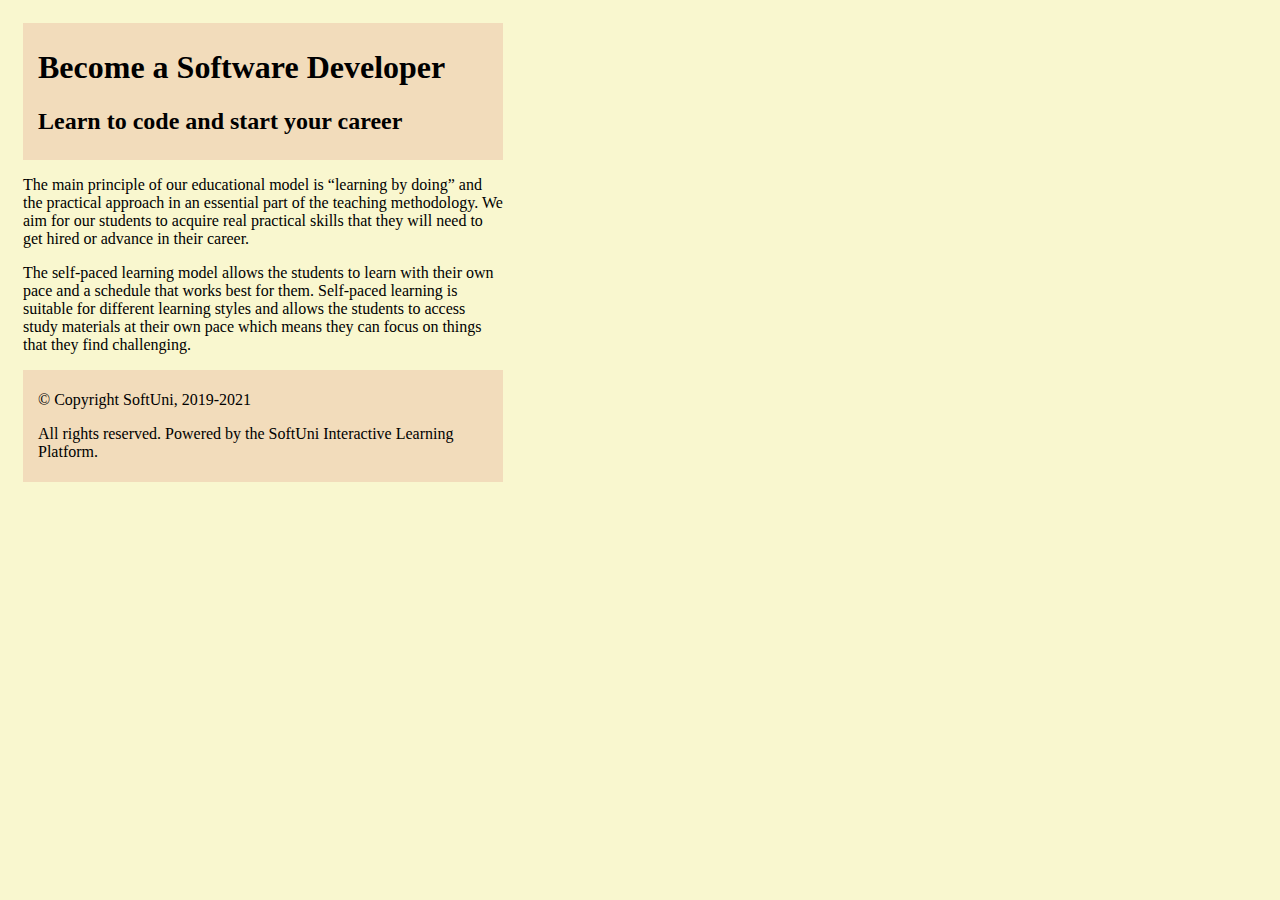
<file: CSS&HTML/02_HMTL Structure/03_Semantic-Tags/index.html>
<!DOCTYPE html>
<html lang="en">
<head>
    <meta charset="UTF-8">
    <meta http-equiv="X-UA-Compatible" content="IE=edge">
    <meta name="viewport" content="width=device-width, initial-scale=1.0">
    <title>Semantic Tags</title>
    <link rel="stylesheet" href="styles.css">
</head>
<body>
    <header>
    <h1>Become a Software Developer</h1>
    <h2>Learn to code and start your career</h2>
</header>
<main>
    <p>The main principle of our educational model is “learning by doing” and the practical approach in an essential part of the teaching methodology. We aim for our students to acquire real practical skills that they will need to get hired or advance in their career.
    </p>
    <p>The self-paced learning model allows the students to learn with their own pace and a schedule that works best for them. Self-paced learning is suitable for different learning styles and allows the students to access study materials at their own pace which means they can focus on things that they find challenging.
    </p>
</main>
    <footer>
        <p>&copy; Copyright SoftUni, 2019-2021
        </p>
        <p>All rights reserved. Powered by the SoftUni Interactive Learning Platform.
        </p>
    </footer>

</body>
</html>
</file>
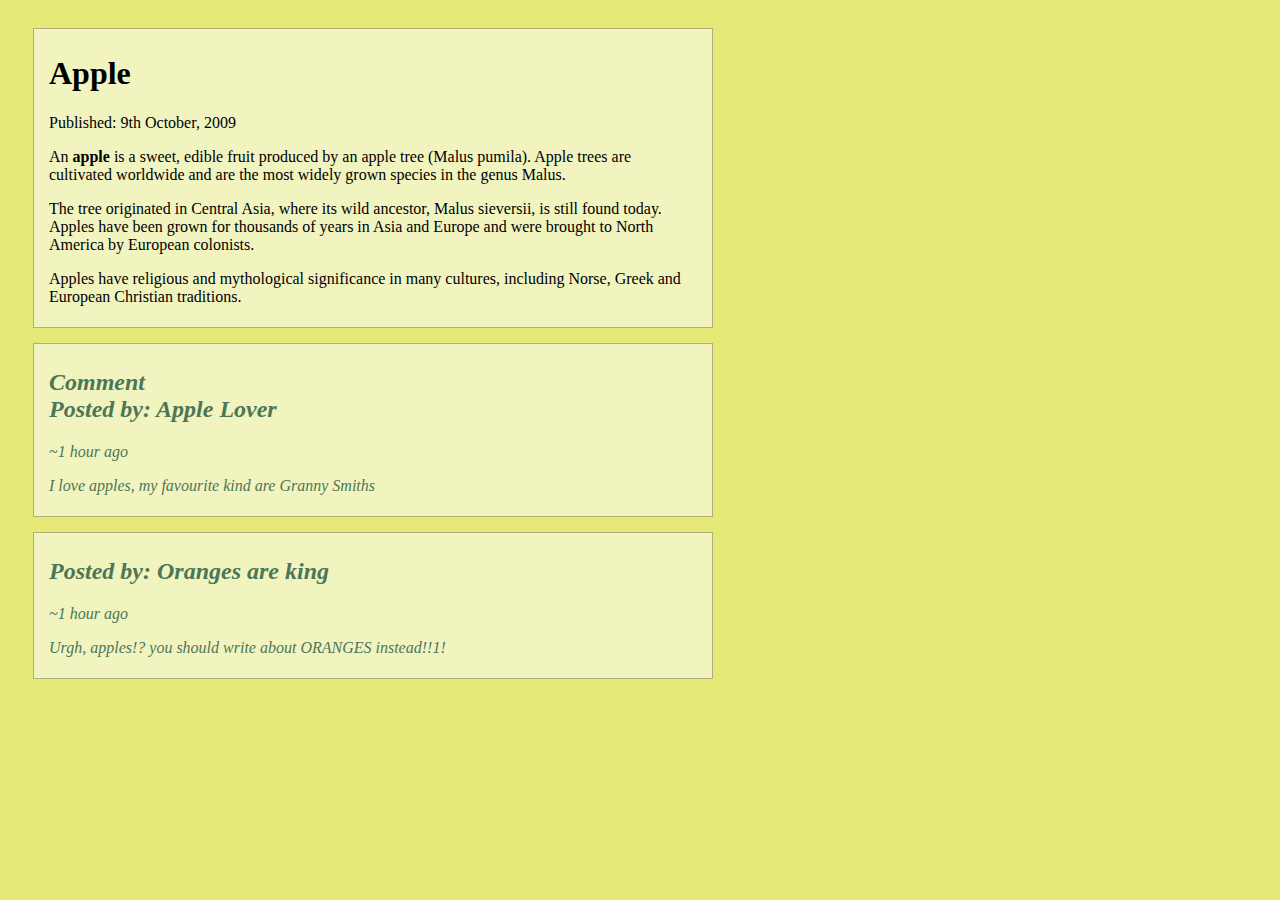
<file: CSS&HTML/02_HMTL Structure/04_Semantic-Article-Page/index.html>
<!DOCTYPE html>
<html lang="en">
  <head>
    <meta charset="UTF-8" />
    <meta http-equiv="X-UA-Compatible" content="IE=edge" />
    <meta name="viewport" content="width=device-width, initial-scale=1.0" />
    <title>Semantic Article Page</title>
    <link rel="stylesheet" href="styles.css" />
  </head>
  <body>
    <article id="apple">
      <header>
        <h1>Apple</h1>
        <p>Published: 9th October, 2009</p>
      </header>
      <p>
        An <b>apple</b> is a sweet, edible fruit produced by an apple tree
        (Malus pumila). Apple trees are cultivated worldwide and are the most
        widely grown species in the genus Malus.
      </p>
      <p>
        The tree originated in Central Asia, where its wild ancestor, Malus
        sieversii, is still found today. Apples have been grown for thousands of
        years in Asia and Europe and were brought to North America by European
        colonists.
      </p>
      <p>
        Apples have religious and mythological significance in many cultures,
        including Norse, Greek and European Christian traditions.
      </p>
    </article>

    <section>
      <article class="comment">
        <h2>
          Comment
          <br />
          Posted by: Apple Lover
        </h2>
        <p>~1 hour ago</p>
        <p>I love apples, my favourite kind are Granny Smiths</p>
      </article>
      <article class="comment">
        <h2>Posted by: Oranges are king</h2>
        <p>~1 hour ago</p>
        <p>Urgh, apples!? you should write about ORANGES instead!!1!</p>
      </article>
    </section>
  </body>
</html>
</file>
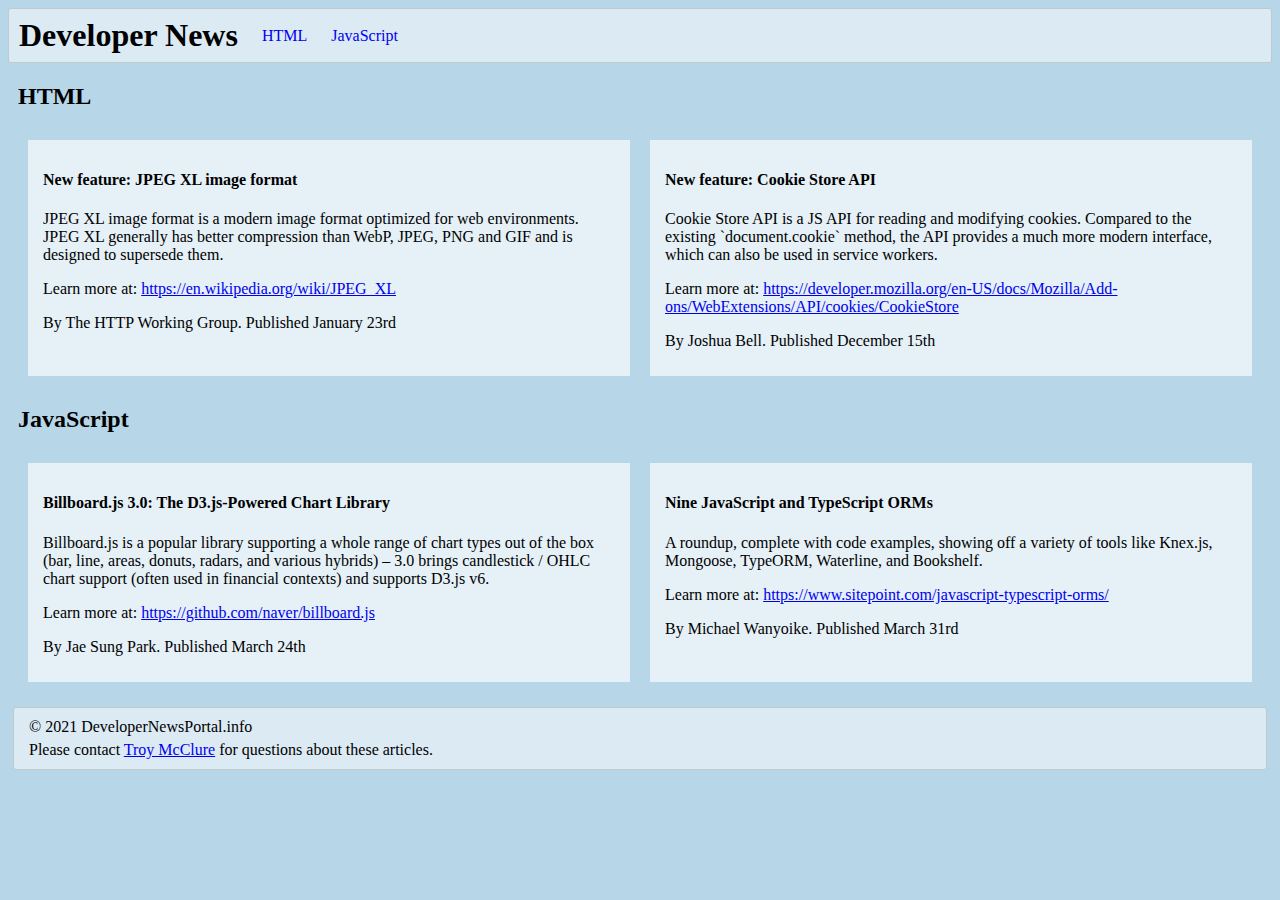
<file: CSS&HTML/02_HMTL Structure/06_Semantic-Blog-Layout/index.html>
<!DOCTYPE html>
<html lang="en">
  <head>
    <meta charset="UTF-8" />
    <meta http-equiv="X-UA-Compatible" content="IE=edge" />
    <meta name="viewport" content="width=device-width, initial-scale=1.0" />
    <title>Semantic Blog Layout</title>
    <link rel="stylesheet" href="styles.css" />
  </head>
  <body>
    <header>
      <h1>Developer News</h1>
      <nav>
        <ul>
            <li><a href="#">HTML</a></li>
            <li><a href="#">JavaScript</a></li>
        </ul>
      </nav>
    </header>
    <main>
      <section>
        <h2>HTML</h2>
        <article>
            <h4>New feature: JPEG XL image format</h4>
            <p>JPEG XL image format is a modern image format optimized for web environments. JPEG XL generally has better compression than WebP, JPEG, PNG and GIF and is designed to supersede them.
            </p>
            <p>Learn more at: <a href="https://en.wikipedia.org/wiki/JPEG_XL">https://en.wikipedia.org/wiki/JPEG_XL</a> </p>
            <p>By The HTTP Working Group. Published <time>January 23rd</time></p>
        </article>
        <article>
            <h4>New feature: Cookie Store API</h4>
            <p>Cookie Store API is a JS API for reading and modifying cookies. Compared to the existing `document.cookie` method, the API provides a much more modern interface, which can also be used in service workers.
            </p>
            <p>
                Learn more at: <a href="https://developer.mozilla.org/en-US/docs/Mozilla/Add-ons/WebExtensions/API/cookies/CookieStore">https://developer.mozilla.org/en-US/docs/Mozilla/Add-ons/WebExtensions/API/cookies/CookieStore</a>
            </p>
            <p>
                By Joshua Bell. Published <time>December 15th</time>
            </p>
        </article>
      </section>

      <section>
        <h2>JavaScript</h2>
        <article>
            <h4>Billboard.js 3.0: The D3.js-Powered Chart Library</h4>
            <p>Billboard.js is a popular library supporting a whole range of chart types out of the box (bar, line, areas, donuts, radars, and various hybrids) – 3.0 brings candlestick / OHLC chart support (often used in financial contexts) and supports D3.js v6.</p>
            <p>Learn more at: <a href="https://github.com/naver/billboard.js">https://github.com/naver/billboard.js</a></p>
            <p>By Jae Sung Park. Published <time>March 24th</time></p>
        </article>
        <article>
            <h4>Nine JavaScript and TypeScript ORMs
            </h4>
            <p>A roundup, complete with code examples, showing off a variety of tools like Knex.js, Mongoose, TypeORM, Waterline, and Bookshelf.</p>
            <p>Learn more at: <a href="https://www.sitepoint.com/javascript-typescript-orms/"> https://www.sitepoint.com/javascript-typescript-orms/</a></p>
            <p>By Michael Wanyoike. Published <time>March 31rd
            </time></p>
        </article>
      </section>
    </main>

    <footer>
        <p>&copy; 2021 DeveloperNewsPortal.info</p>
        <p>Please contact <a href="#">Troy McClure</a> for questions about these articles.</p>
    </footer>
  </body>
</html>
</file>
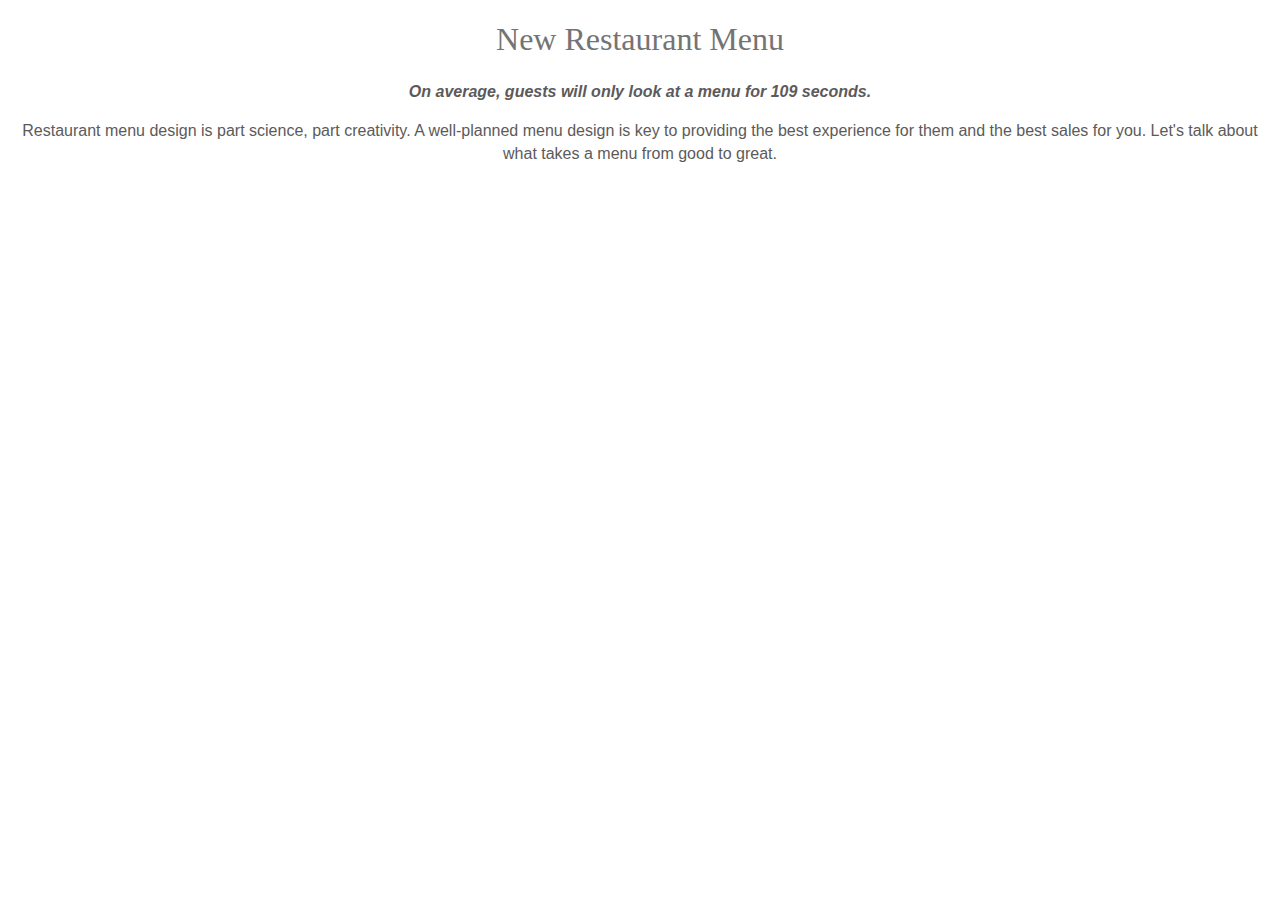
<file: CSS&HTML/03_SS & Typography/01_Restaurant-Menu/index.html>
<!DOCTYPE html>
<html lang="en">
  <head>
    <meta charset="UTF-8" />
    <meta http-equiv="X-UA-Compatible" content="IE=edge" />
    <meta name="viewport" content="width=device-width, initial-scale=1.0" />
    <title>Restaurant menu</title>
    <link rel="stylesheet" href="style.css" />
  </head>
  <body>
    <h1>New Restaurant Menu</h1>
    <article>
      <span>On average, guests will only look at a menu for 109 seconds.</span>
    </article>
    <p>
      Restaurant menu design is part science, part creativity. A well-planned
      menu design is key to providing the best experience for them and the best
      sales for you. Let's talk about what takes a menu from good to great.
    </p>
  </body>
</html>
</file>
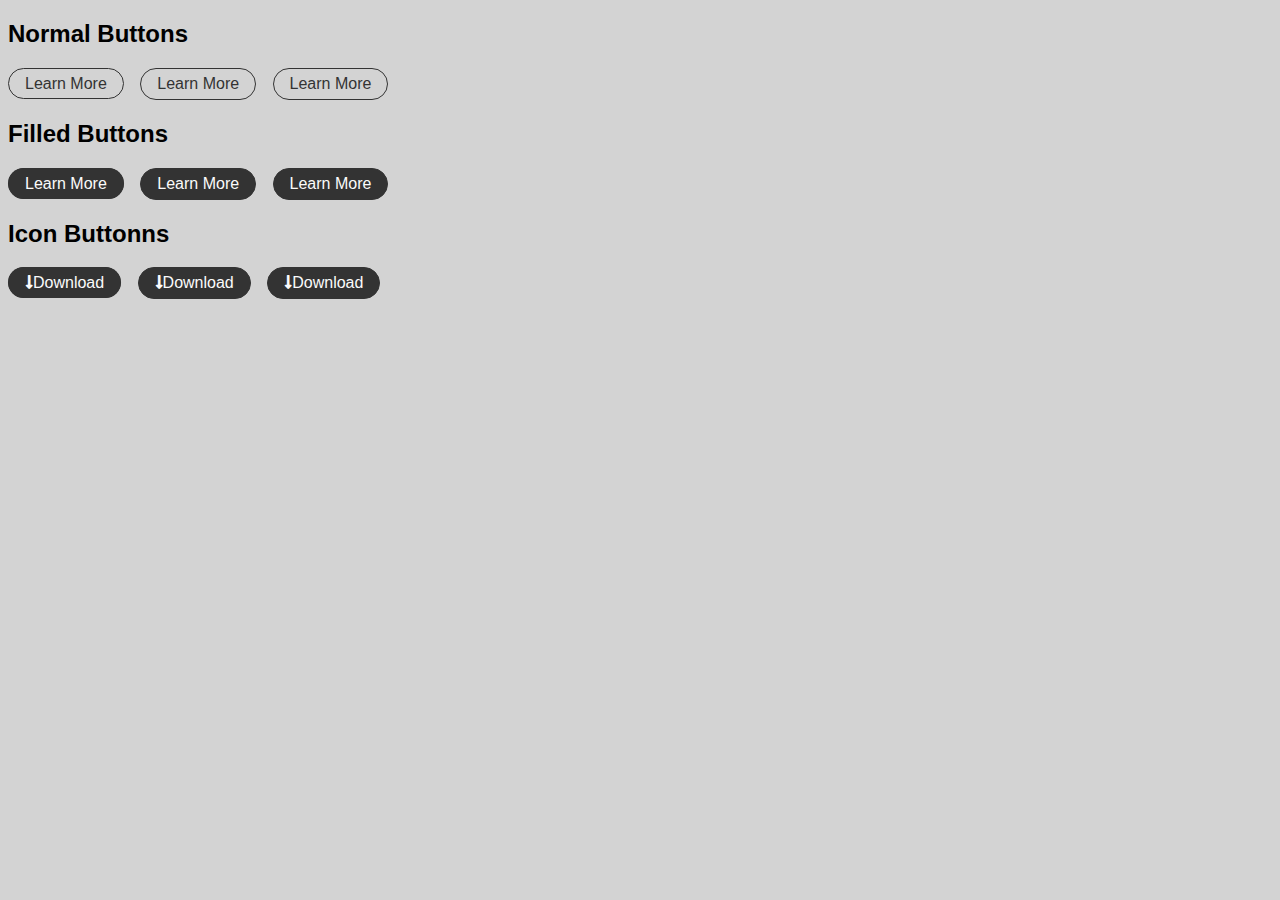
<file: CSS&HTML/03_SS & Typography/04_Buttons-css/index.html>
<!DOCTYPE html>
<html lang="en">
<head>
    <meta charset="UTF-8">
    <meta http-equiv="X-UA-Compatible" content="IE=edge">
    <meta name="viewport" content="width=device-width, initial-scale=1.0">
    <title>Buttons CSS</title>
    <link rel="stylesheet" href="style.css">
</head>
<body>
    <h2>Normal Buttons</h2>

    <a href="" class="button">Learn More</a>
    <button class="button">Learn More</button>
    <button class="button hover">Learn More</button>

    <h2>Filled Buttons</h2>

    <a href="" class="button fill">Learn More</a>
    <button class="button fill">Learn More</button>
    <button class="button  fill hover">Learn More</button>
    
    <h2>Icon Buttonns</h2>

    <a href="" class="button fill">
       <i class="fas fa-long-arrow-alt-down"></i>Download</a>
    <button class="button fill">
       <i class="fas fa-long-arrow-alt-down"></i>Download</button>
    <button class="button  fill hover">
       <i class="fas fa-long-arrow-alt-down"></i>Download</button>

    
</body>
</html>
</file>
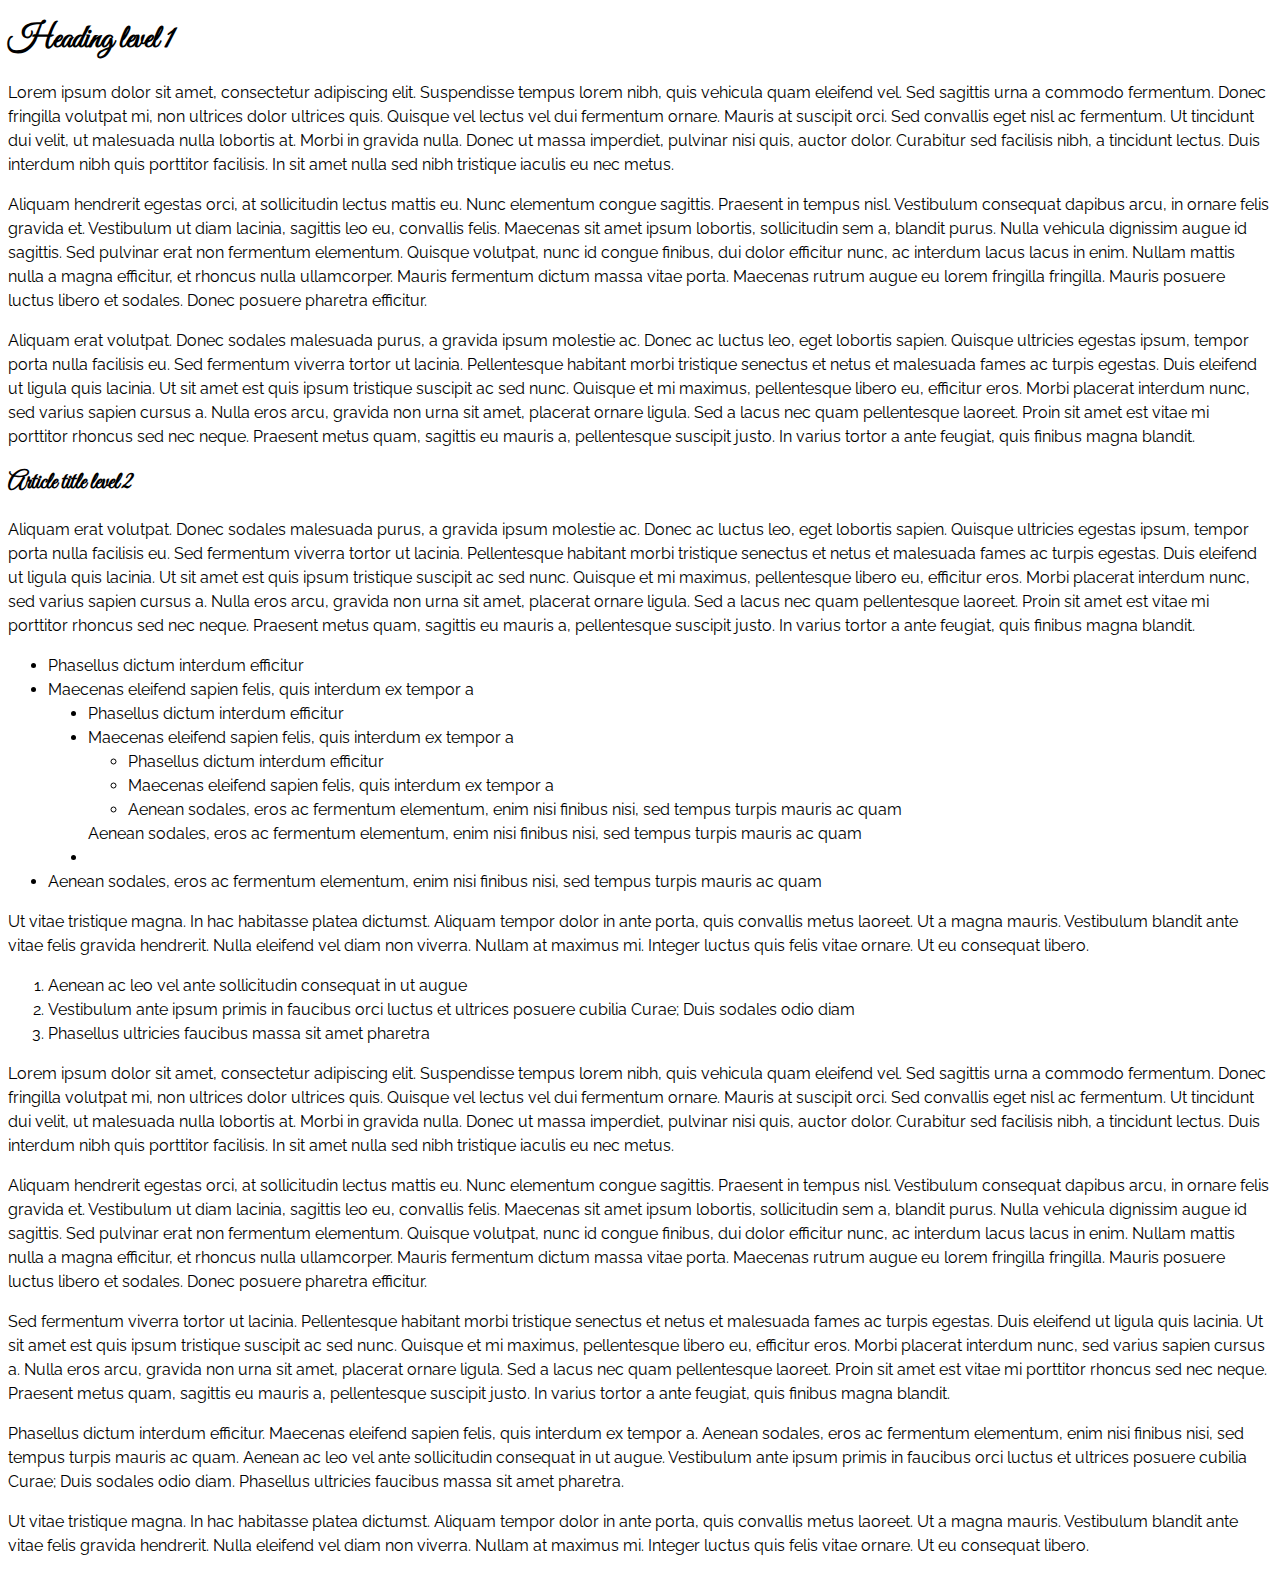
<file: CSS&HTML/03_SS & Typography/05_Fonts-speciment-Great-Vibes+Raleway/index.html>
<!DOCTYPE html>
<html lang="en">
  <head>
    <meta charset="UTF-8" />
    <meta http-equiv="X-UA-Compatible" content="IE=edge" />
    <meta name="viewport" content="width=device-width, initial-scale=1.0" />
    <title>Fonts Speciment Great Vibes + Raleway</title>
    <link rel="stylesheet" href="style.css" />
  </head>
  <body>
    <main>
    <h1>Heading level 1</h1>
      <p>
        Lorem ipsum dolor sit amet, consectetur adipiscing elit. Suspendisse
        tempus lorem nibh, quis vehicula quam eleifend vel. Sed sagittis urna a
        commodo fermentum. Donec fringilla volutpat mi, non ultrices dolor
        ultrices quis. Quisque vel lectus vel dui fermentum ornare. Mauris at
        suscipit orci. Sed convallis eget nisl ac fermentum. Ut tincidunt dui
        velit, ut malesuada nulla lobortis at. Morbi in gravida nulla. Donec ut
        massa imperdiet, pulvinar nisi quis, auctor dolor. Curabitur sed
        facilisis nibh, a tincidunt lectus. Duis interdum nibh quis porttitor
        facilisis. In sit amet nulla sed nibh tristique iaculis eu nec metus.
      </p>
      <p>
        Aliquam hendrerit egestas orci, at sollicitudin lectus mattis eu. Nunc
        elementum congue sagittis. Praesent in tempus nisl. Vestibulum consequat
        dapibus arcu, in ornare felis gravida et. Vestibulum ut diam lacinia,
        sagittis leo eu, convallis felis. Maecenas sit amet ipsum lobortis,
        sollicitudin sem a, blandit purus. Nulla vehicula dignissim augue id
        sagittis. Sed pulvinar erat non fermentum elementum. Quisque volutpat,
        nunc id congue finibus, dui dolor efficitur nunc, ac interdum lacus
        lacus in enim. Nullam mattis nulla a magna efficitur, et rhoncus nulla
        ullamcorper. Mauris fermentum dictum massa vitae porta. Maecenas rutrum
        augue eu lorem fringilla fringilla. Mauris posuere luctus libero et
        sodales. Donec posuere pharetra efficitur.
      </p>
      <p>
        Aliquam erat volutpat. Donec sodales malesuada purus, a gravida ipsum
        molestie ac. Donec ac luctus leo, eget lobortis sapien. Quisque
        ultricies egestas ipsum, tempor porta nulla facilisis eu. Sed fermentum
        viverra tortor ut lacinia. Pellentesque habitant morbi tristique
        senectus et netus et malesuada fames ac turpis egestas. Duis eleifend ut
        ligula quis lacinia. Ut sit amet est quis ipsum tristique suscipit ac
        sed nunc. Quisque et mi maximus, pellentesque libero eu, efficitur eros.
        Morbi placerat interdum nunc, sed varius sapien cursus a. Nulla eros
        arcu, gravida non urna sit amet, placerat ornare ligula. Sed a lacus nec
        quam pellentesque laoreet. Proin sit amet est vitae mi porttitor rhoncus
        sed nec neque. Praesent metus quam, sagittis eu mauris a, pellentesque
        suscipit justo. In varius tortor a ante feugiat, quis finibus magna
        blandit.
      </p>
    </article>
    <h2>Article title level 2</h2>
    <article>
      <p>
        Aliquam erat volutpat. Donec sodales malesuada purus, a gravida ipsum
        molestie ac. Donec ac luctus leo, eget lobortis sapien. Quisque
        ultricies egestas ipsum, tempor porta nulla facilisis eu. Sed fermentum
        viverra tortor ut lacinia. Pellentesque habitant morbi tristique
        senectus et netus et malesuada fames ac turpis egestas. Duis eleifend ut
        ligula quis lacinia. Ut sit amet est quis ipsum tristique suscipit ac
        sed nunc. Quisque et mi maximus, pellentesque libero eu, efficitur eros.
        Morbi placerat interdum nunc, sed varius sapien cursus a. Nulla eros
        arcu, gravida non urna sit amet, placerat ornare ligula. Sed a lacus nec
        quam pellentesque laoreet. Proin sit amet est vitae mi porttitor rhoncus
        sed nec neque. Praesent metus quam, sagittis eu mauris a, pellentesque
        suscipit justo. In varius tortor a ante feugiat, quis finibus magna
        blandit.
      </p>

      <ul type="disc">
        <li>Phasellus dictum interdum efficitur</li>
        <li>
          Maecenas eleifend sapien felis, quis interdum ex tempor a
          <ul type="disc">
            <li>Phasellus dictum interdum efficitur</li>
            <li>
              Maecenas eleifend sapien felis, quis interdum ex tempor a
              <ul type="circle">
                <li>Phasellus dictum interdum efficitur</li>
                <li>
                  Maecenas eleifend sapien felis, quis interdum ex tempor a
                </li>
                <li>
                  Aenean sodales, eros ac fermentum elementum, enim nisi finibus
                  nisi, sed tempus turpis mauris ac quam
                </li>
              </ul>
            </li>
            Aenean sodales, eros ac fermentum elementum, enim nisi finibus nisi,
            sed tempus turpis mauris ac quam
            <li></li>
          </ul>
        </li>
        <li>
          Aenean sodales, eros ac fermentum elementum, enim nisi finibus nisi,
          sed tempus turpis mauris ac quam
        </li>
      </ul>

      <p>
        Ut vitae tristique magna. In hac habitasse platea dictumst. Aliquam
        tempor dolor in ante porta, quis convallis metus laoreet. Ut a magna
        mauris. Vestibulum blandit ante vitae felis gravida hendrerit. Nulla
        eleifend vel diam non viverra. Nullam at maximus mi. Integer luctus quis
        felis vitae ornare. Ut eu consequat libero.
      </p>

      <ol>
        <li>Aenean ac leo vel ante sollicitudin consequat in ut augue</li>
        <li>
          Vestibulum ante ipsum primis in faucibus orci luctus et ultrices
          posuere cubilia Curae; Duis sodales odio diam
        </li>
        <li>Phasellus ultricies faucibus massa sit amet pharetra</li>
      </ol>
      <p>
        Lorem ipsum dolor sit amet, consectetur adipiscing elit. Suspendisse
        tempus lorem nibh, quis vehicula quam eleifend vel. Sed sagittis urna a
        commodo fermentum. Donec fringilla volutpat mi, non ultrices dolor
        ultrices quis. Quisque vel lectus vel dui fermentum ornare. Mauris at
        suscipit orci. Sed convallis eget nisl ac fermentum. Ut tincidunt dui
        velit, ut malesuada nulla lobortis at. Morbi in gravida nulla. Donec ut
        massa imperdiet, pulvinar nisi quis, auctor dolor. Curabitur sed
        facilisis nibh, a tincidunt lectus. Duis interdum nibh quis porttitor
        facilisis. In sit amet nulla sed nibh tristique iaculis eu nec metus.
      </p>
      <p>
        Aliquam hendrerit egestas orci, at sollicitudin lectus mattis eu. Nunc
        elementum congue sagittis. Praesent in tempus nisl. Vestibulum consequat
        dapibus arcu, in ornare felis gravida et. Vestibulum ut diam lacinia,
        sagittis leo eu, convallis felis. Maecenas sit amet ipsum lobortis,
        sollicitudin sem a, blandit purus. Nulla vehicula dignissim augue id
        sagittis. Sed pulvinar erat non fermentum elementum. Quisque volutpat,
        nunc id congue finibus, dui dolor efficitur nunc, ac interdum lacus
        lacus in enim. Nullam mattis nulla a magna efficitur, et rhoncus nulla
        ullamcorper. Mauris fermentum dictum massa vitae porta. Maecenas rutrum
        augue eu lorem fringilla fringilla. Mauris posuere luctus libero et
        sodales. Donec posuere pharetra efficitur.
      </p>
      <p>
        Sed fermentum viverra tortor ut lacinia. Pellentesque habitant morbi
        tristique senectus et netus et malesuada fames ac turpis egestas. Duis
        eleifend ut ligula quis lacinia. Ut sit amet est quis ipsum tristique
        suscipit ac sed nunc. Quisque et mi maximus, pellentesque libero eu,
        efficitur eros. Morbi placerat interdum nunc, sed varius sapien cursus
        a. Nulla eros arcu, gravida non urna sit amet, placerat ornare ligula.
        Sed a lacus nec quam pellentesque laoreet. Proin sit amet est vitae mi
        porttitor rhoncus sed nec neque. Praesent metus quam, sagittis eu mauris
        a, pellentesque suscipit justo. In varius tortor a ante feugiat, quis
        finibus magna blandit.
      </p>
      <p>
        Phasellus dictum interdum efficitur. Maecenas eleifend sapien felis,
        quis interdum ex tempor a. Aenean sodales, eros ac fermentum elementum,
        enim nisi finibus nisi, sed tempus turpis mauris ac quam. Aenean ac leo
        vel ante sollicitudin consequat in ut augue. Vestibulum ante ipsum
        primis in faucibus orci luctus et ultrices posuere cubilia Curae; Duis
        sodales odio diam. Phasellus ultricies faucibus massa sit amet pharetra.
      </p>
      <p>
        Ut vitae tristique magna. In hac habitasse platea dictumst. Aliquam
        tempor dolor in ante porta, quis convallis metus laoreet. Ut a magna
        mauris. Vestibulum blandit ante vitae felis gravida hendrerit. Nulla
        eleifend vel diam non viverra. Nullam at maximus mi. Integer luctus quis
        felis vitae ornare. Ut eu consequat libero.
      </p>

</main>
  </body>
</html>
</file>
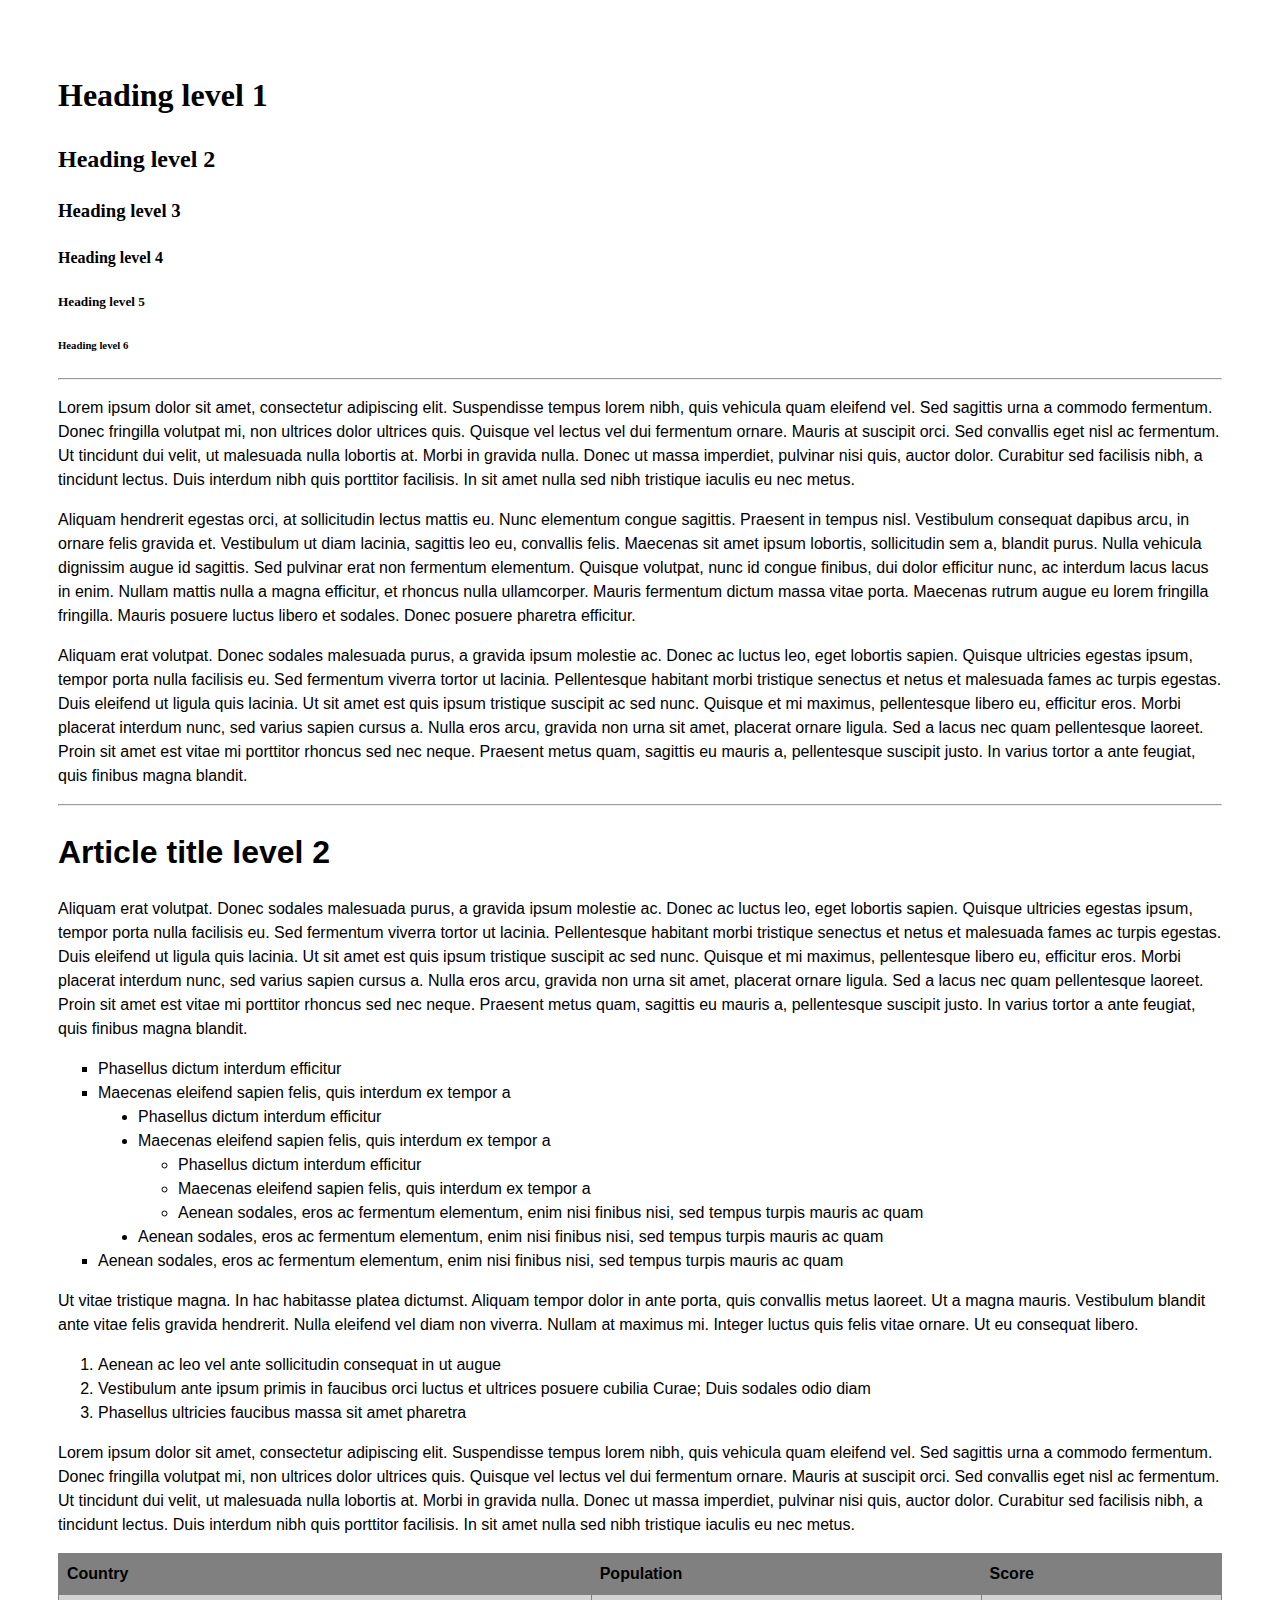
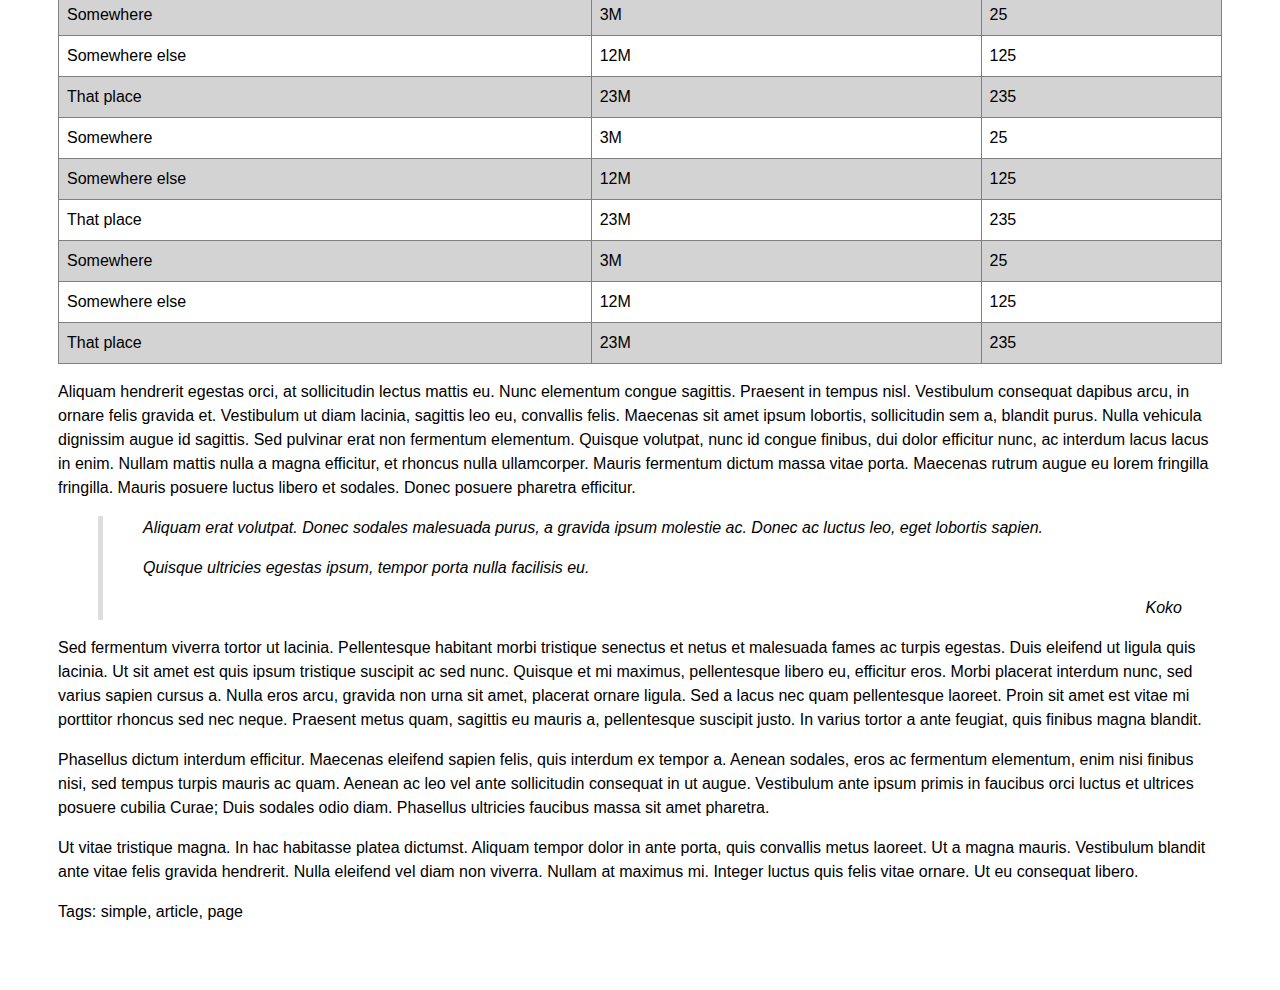
<file: CSS&HTML/03_SS & Typography/11_Create-Typography-CSS/index.html>
<!DOCTYPE html>
<html lang="en">
  <head>
    <meta charset="UTF-8" />
    <meta http-equiv="X-UA-Compatible" content="IE=edge" />
    <meta name="viewport" content="width=device-width, initial-scale=1.0" />
    <title>Typography</title>
    <link rel="stylesheet" href="style.css" />
  </head>

  <body>
    <h1 class="heading">Heading level 1</h1>
    <h2 class="heading">Heading level 2</h2>
    <h3 class="heading">Heading level 3</h3>
    <h4 class="heading">Heading level 4</h4>
    <h5 class="heading">Heading level 5</h5>
    <h6 class="heading">Heading level 6</h6>

    <hr />

    <p>
      Lorem ipsum dolor sit amet, consectetur adipiscing elit. Suspendisse
      tempus lorem nibh, quis vehicula quam eleifend vel. Sed sagittis urna a
      commodo fermentum. Donec fringilla volutpat mi, non ultrices dolor
      ultrices quis. Quisque vel lectus vel dui fermentum ornare. Mauris at
      suscipit orci. Sed convallis eget nisl ac fermentum. Ut tincidunt dui
      velit, ut malesuada nulla lobortis at. Morbi in gravida nulla. Donec ut
      massa imperdiet, pulvinar nisi quis, auctor dolor. Curabitur sed facilisis
      nibh, a tincidunt lectus. Duis interdum nibh quis porttitor facilisis. In
      sit amet nulla sed nibh tristique iaculis eu nec metus.
    </p>
    <p>
      Aliquam hendrerit egestas orci, at sollicitudin lectus mattis eu. Nunc
      elementum congue sagittis. Praesent in tempus nisl. Vestibulum consequat
      dapibus arcu, in ornare felis gravida et. Vestibulum ut diam lacinia,
      sagittis leo eu, convallis felis. Maecenas sit amet ipsum lobortis,
      sollicitudin sem a, blandit purus. Nulla vehicula dignissim augue id
      sagittis. Sed pulvinar erat non fermentum elementum. Quisque volutpat,
      nunc id congue finibus, dui dolor efficitur nunc, ac interdum lacus lacus
      in enim. Nullam mattis nulla a magna efficitur, et rhoncus nulla
      ullamcorper. Mauris fermentum dictum massa vitae porta. Maecenas rutrum
      augue eu lorem fringilla fringilla. Mauris posuere luctus libero et
      sodales. Donec posuere pharetra efficitur.
    </p>
    <p>
      Aliquam erat volutpat. Donec sodales malesuada purus, a gravida ipsum
      molestie ac. Donec ac luctus leo, eget lobortis sapien. Quisque ultricies
      egestas ipsum, tempor porta nulla facilisis eu. Sed fermentum viverra
      tortor ut lacinia. Pellentesque habitant morbi tristique senectus et netus
      et malesuada fames ac turpis egestas. Duis eleifend ut ligula quis
      lacinia. Ut sit amet est quis ipsum tristique suscipit ac sed nunc.
      Quisque et mi maximus, pellentesque libero eu, efficitur eros. Morbi
      placerat interdum nunc, sed varius sapien cursus a. Nulla eros arcu,
      gravida non urna sit amet, placerat ornare ligula. Sed a lacus nec quam
      pellentesque laoreet. Proin sit amet est vitae mi porttitor rhoncus sed
      nec neque. Praesent metus quam, sagittis eu mauris a, pellentesque
      suscipit justo. In varius tortor a ante feugiat, quis finibus magna
      blandit.
    </p>

    <hr />

    <h1>Article title level 2</h1>

    <p>
      Aliquam erat volutpat. Donec sodales malesuada purus, a gravida ipsum
      molestie ac. Donec ac luctus leo, eget lobortis sapien. Quisque ultricies
      egestas ipsum, tempor porta nulla facilisis eu. Sed fermentum viverra
      tortor ut lacinia. Pellentesque habitant morbi tristique senectus et netus
      et malesuada fames ac turpis egestas. Duis eleifend ut ligula quis
      lacinia. Ut sit amet est quis ipsum tristique suscipit ac sed nunc.
      Quisque et mi maximus, pellentesque libero eu, efficitur eros. Morbi
      placerat interdum nunc, sed varius sapien cursus a. Nulla eros arcu,
      gravida non urna sit amet, placerat ornare ligula. Sed a lacus nec quam
      pellentesque laoreet. Proin sit amet est vitae mi porttitor rhoncus sed
      nec neque. Praesent metus quam, sagittis eu mauris a, pellentesque
      suscipit justo. In varius tortor a ante feugiat, quis finibus magna
      blandit.
    </p>

    <ul type="square">
      <li>Phasellus dictum interdum efficitur</li>
      <li>
        Maecenas eleifend sapien felis, quis interdum ex tempor a
        <ul type="disc">
          <li>Phasellus dictum interdum efficitur</li>
          <li>
            Maecenas eleifend sapien felis, quis interdum ex tempor a
            <ul type="circle">
              <li>Phasellus dictum interdum efficitur</li>
              <li>Maecenas eleifend sapien felis, quis interdum ex tempor a</li>
              <li>
                Aenean sodales, eros ac fermentum elementum, enim nisi finibus
                nisi, sed tempus turpis mauris ac quam
              </li>
            </ul>
          </li>
          <li>
            Aenean sodales, eros ac fermentum elementum, enim nisi finibus nisi,
            sed tempus turpis mauris ac quam
          </li>
        </ul>
      </li>
      <li>
        Aenean sodales, eros ac fermentum elementum, enim nisi finibus nisi, sed
        tempus turpis mauris ac quam
      </li>
    </ul>
    <p>
      Ut vitae tristique magna. In hac habitasse platea dictumst. Aliquam tempor
      dolor in ante porta, quis convallis metus laoreet. Ut a magna mauris.
      Vestibulum blandit ante vitae felis gravida hendrerit. Nulla eleifend vel
      diam non viverra. Nullam at maximus mi. Integer luctus quis felis vitae
      ornare. Ut eu consequat libero.
    </p>
    <ol>
      <li>Aenean ac leo vel ante sollicitudin consequat in ut augue</li>
      <li>
        Vestibulum ante ipsum primis in faucibus orci luctus et ultrices posuere
        cubilia Curae; Duis sodales odio diam
      </li>
      <li>Phasellus ultricies faucibus massa sit amet pharetra</li>
    </ol>
    <p>
      Lorem ipsum dolor sit amet, consectetur adipiscing elit. Suspendisse
      tempus lorem nibh, quis vehicula quam eleifend vel. Sed sagittis urna a
      commodo fermentum. Donec fringilla volutpat mi, non ultrices dolor
      ultrices quis. Quisque vel lectus vel dui fermentum ornare. Mauris at
      suscipit orci. Sed convallis eget nisl ac fermentum. Ut tincidunt dui
      velit, ut malesuada nulla lobortis at. Morbi in gravida nulla. Donec ut
      massa imperdiet, pulvinar nisi quis, auctor dolor. Curabitur sed facilisis
      nibh, a tincidunt lectus. Duis interdum nibh quis porttitor facilisis. In
      sit amet nulla sed nibh tristique iaculis eu nec metus.
    </p>
    <table>
      <thead>
        <tr>
          <th>Country</th>
          <th>Population</th>
          <th>Score</th>
        </tr>
      </thead>
      <tbody>
        <tr>
          <td>Somewhere</td>
          <td>3M</td>
          <td>25</td>
        </tr>
        <tr>
          <td>Somewhere else</td>
          <td>12M</td>
          <td>125</td>
        </tr>
        <tr>
          <td>That place</td>
          <td>23M</td>
          <td>235</td>
        </tr>
        <tr>
          <td>Somewhere</td>
          <td>3M</td>
          <td>25</td>
        </tr>
        <tr>
          <td>Somewhere else</td>
          <td>12M</td>
          <td>125</td>
        </tr>
        <tr>
          <td>That place</td>
          <td>23M</td>
          <td>235</td>
        </tr>
        <tr>
          <td>Somewhere</td>
          <td>3M</td>
          <td>25</td>
        </tr>
        <tr>
          <td>Somewhere else</td>
          <td>12M</td>
          <td>125</td>
        </tr>
        <tr>
          <td>That place</td>
          <td>23M</td>
          <td>235</td>
        </tr>
      </tbody>
    </table>
    <p>
      Aliquam hendrerit egestas orci, at sollicitudin lectus mattis eu. Nunc
      elementum congue sagittis. Praesent in tempus nisl. Vestibulum consequat
      dapibus arcu, in ornare felis gravida et. Vestibulum ut diam lacinia,
      sagittis leo eu, convallis felis. Maecenas sit amet ipsum lobortis,
      sollicitudin sem a, blandit purus. Nulla vehicula dignissim augue id
      sagittis. Sed pulvinar erat non fermentum elementum. Quisque volutpat,
      nunc id congue finibus, dui dolor efficitur nunc, ac interdum lacus lacus
      in enim. Nullam mattis nulla a magna efficitur, et rhoncus nulla
      ullamcorper. Mauris fermentum dictum massa vitae porta. Maecenas rutrum
      augue eu lorem fringilla fringilla. Mauris posuere luctus libero et
      sodales. Donec posuere pharetra efficitur.
    </p>

    <blockquote>
      <p>
        Aliquam erat volutpat. Donec sodales malesuada purus, a gravida ipsum
        molestie ac. Donec ac luctus leo, eget lobortis sapien.
      </p>
      <p>Quisque ultricies egestas ipsum, tempor porta nulla facilisis eu.</p>
      <p class="koko">Koko</p>
    </blockquote>
    <p>
      Sed fermentum viverra tortor ut lacinia. Pellentesque habitant morbi
      tristique senectus et netus et malesuada fames ac turpis egestas. Duis
      eleifend ut ligula quis lacinia. Ut sit amet est quis ipsum tristique
      suscipit ac sed nunc. Quisque et mi maximus, pellentesque libero eu,
      efficitur eros. Morbi placerat interdum nunc, sed varius sapien cursus a.
      Nulla eros arcu, gravida non urna sit amet, placerat ornare ligula. Sed a
      lacus nec quam pellentesque laoreet. Proin sit amet est vitae mi porttitor
      rhoncus sed nec neque. Praesent metus quam, sagittis eu mauris a,
      pellentesque suscipit justo. In varius tortor a ante feugiat, quis finibus
      magna blandit.
    </p>
    <p>
      Phasellus dictum interdum efficitur. Maecenas eleifend sapien felis, quis
      interdum ex tempor a. Aenean sodales, eros ac fermentum elementum, enim
      nisi finibus nisi, sed tempus turpis mauris ac quam. Aenean ac leo vel
      ante sollicitudin consequat in ut augue. Vestibulum ante ipsum primis in
      faucibus orci luctus et ultrices posuere cubilia Curae; Duis sodales odio
      diam. Phasellus ultricies faucibus massa sit amet pharetra.
    </p>
    <p>
      Ut vitae tristique magna. In hac habitasse platea dictumst. Aliquam tempor
      dolor in ante porta, quis convallis metus laoreet. Ut a magna mauris.
      Vestibulum blandit ante vitae felis gravida hendrerit. Nulla eleifend vel
      diam non viverra. Nullam at maximus mi. Integer luctus quis felis vitae
      ornare. Ut eu consequat libero.
    </p>
    <p>Tags: simple, article, page</p>
  </body>
</html>
</file>
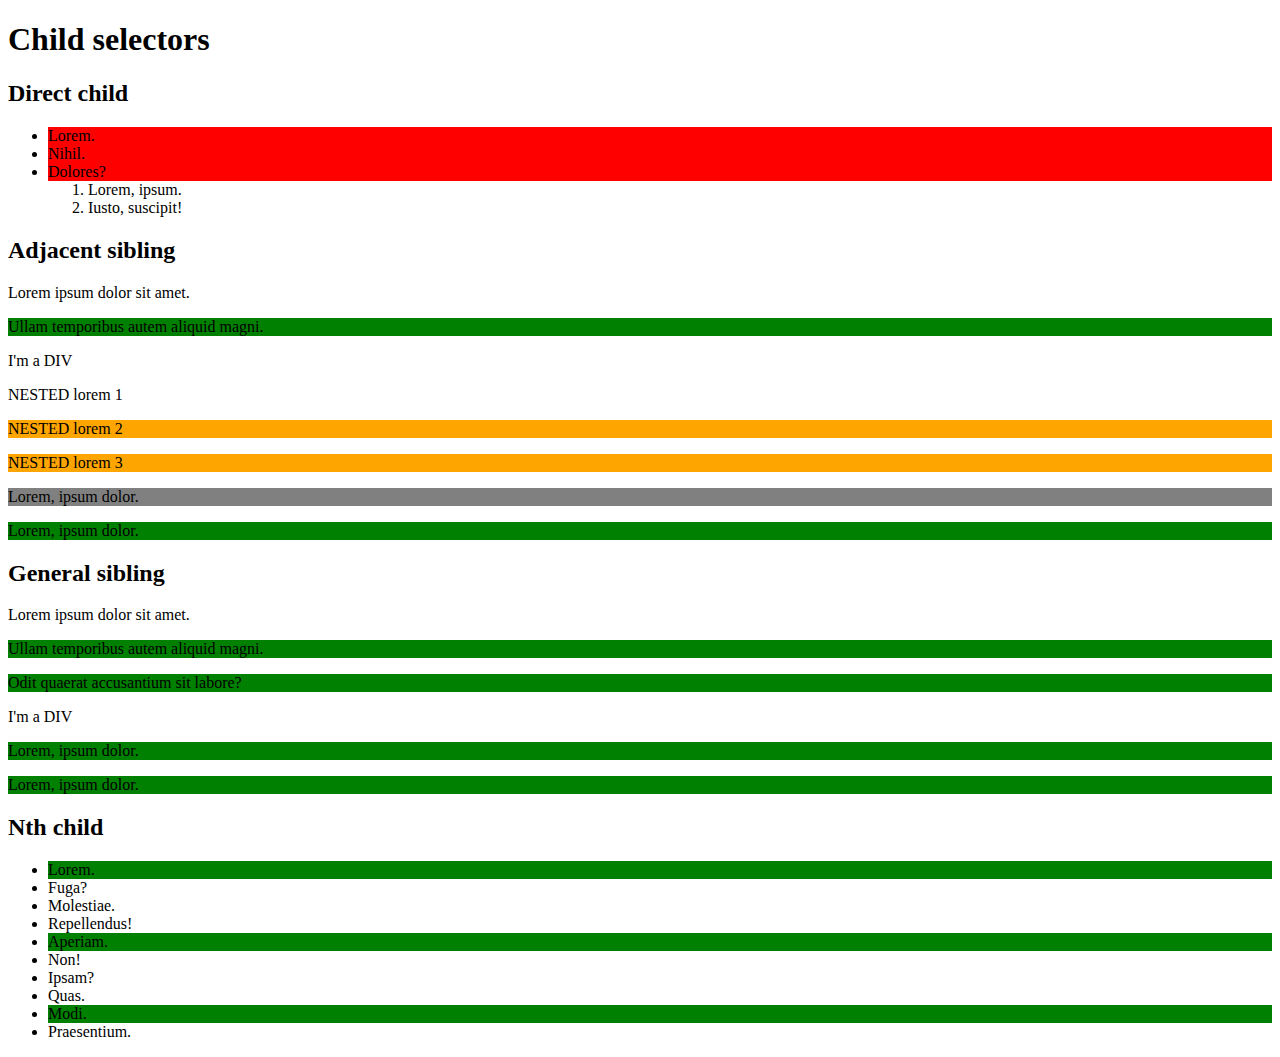
<file: CSS&HTML/04-exercise-html-css/child-celectors/index.html>
<!DOCTYPE html>
<html lang="en">
  <head>
    <meta charset="UTF-8" />
    <meta http-equiv="X-UA-Compatible" content="IE=edge" />
    <meta name="viewport" content="width=device-width, initial-scale=1.0" />
    <title>Document</title>
    <link rel="stylesheet" href="style.css" />
  </head>
  <body>
    <h1>Child selectors</h1>

    <h2>Direct child</h2>
    <ul>
      <li>Lorem.</li>
      <li>Nihil.</li>
      <li>Dolores?</li>
      <ol>
        <li>Lorem, ipsum.</li>
        <li>Iusto, suscipit!</li>
      </ol>
    </ul>

    <h2>Adjacent sibling</h2>
    <div class="container-adjacent">
      <p>Lorem ipsum dolor sit amet.</p>
      <p>Ullam temporibus autem aliquid magni.</p>
      <!-- <p>Odit quaerat accusantium sit labore?</p> -->
      <div>
        I'm a DIV
        <p>NESTED lorem 1</p>
        <p>NESTED lorem 2</p>
        <p>NESTED lorem 3</p>
      </div>
      <p>Lorem, ipsum dolor.</p>
      <p>Lorem, ipsum dolor.</p>
    </div>

    <h2>General sibling</h2>
    <div class="container-general">
      <p>Lorem ipsum dolor sit amet.</p>
      <p>Ullam temporibus autem aliquid magni.</p>
      <p>Odit quaerat accusantium sit labore?</p>
      <div>I'm a DIV</div>
      <p>Lorem, ipsum dolor.</p>
      <p>Lorem, ipsum dolor.</p>
    </div>


    <h2>Nth child</h2>
    <ul class="nth-example">
        <li>Lorem.</li>
        <li>Fuga?</li>
        <li>Molestiae.</li>
        <li>Repellendus!</li>
        <li>Aperiam.</li>
        <li>Non!</li>
        <li>Ipsam?</li>
        <li>Quas.</li>
        <li>Modi.</li>
        <li>Praesentium.</li>
    </ul>
  </body>
</html>
</file>
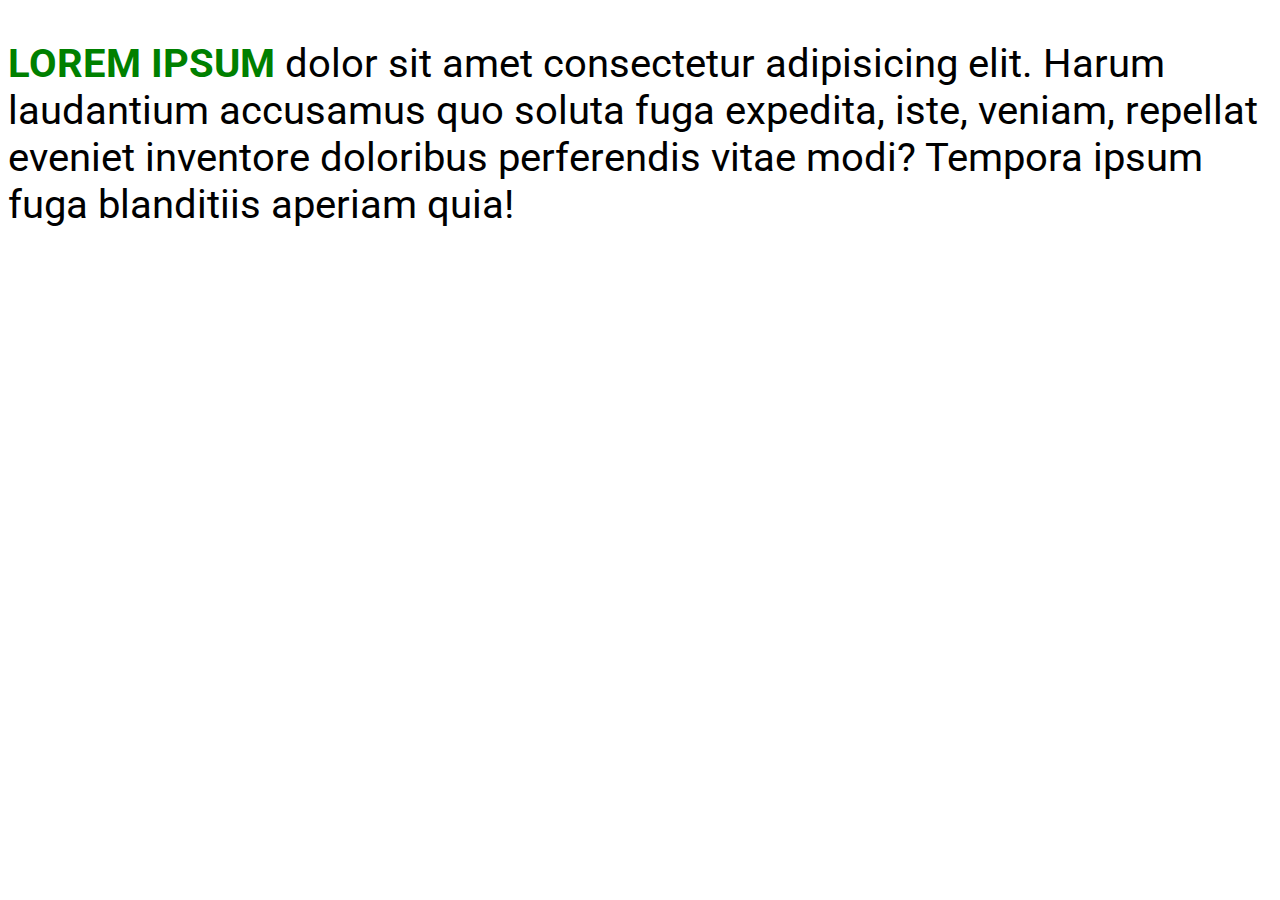
<file: CSS&HTML/04-exercise-html-css/examples/index.html>
<!DOCTYPE html>
<html lang="en">
  <head>
    <meta charset="UTF-8" />
    <meta http-equiv="X-UA-Compatible" content="IE=edge" />
    <meta name="viewport" content="width=device-width, initial-scale=1.0" />
    <title>Document</title>
    <link rel="stylesheet" href="style.css">
  </head>
  <body>
    <p>
      <span class="special-text">Lorem ipsum</span> dolor sit amet consectetur adipisicing elit.
      Harum laudantium accusamus quo soluta fuga expedita, iste, veniam,
      repellat eveniet inventore doloribus perferendis vitae modi? Tempora ipsum
      fuga blanditiis aperiam quia!
    </p>
  </body>
</html>
</file>
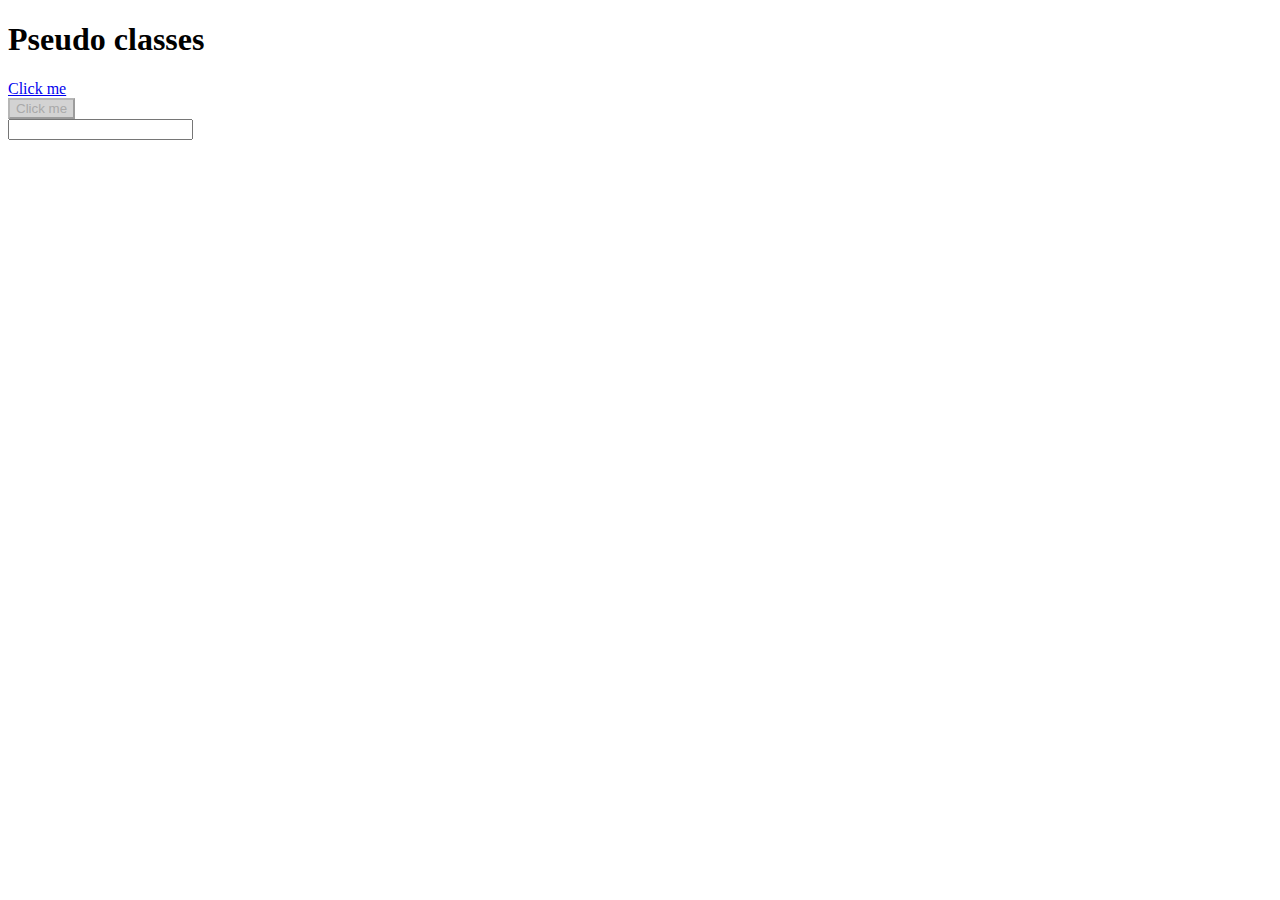
<file: CSS&HTML/04-exercise-html-css/pseudo-classes/index.html>
<!DOCTYPE html>
<html lang="en">
  <head>
    <meta charset="UTF-8" />
    <meta http-equiv="X-UA-Compatible" content="IE=edge" />
    <meta name="viewport" content="width=device-width, initial-scale=1.0" />
    <title>Document</title>
    <link rel="stylesheet" href="style.css">
  </head>
  <body>
    <h1>Pseudo classes</h1>

    <div>
      <a class="link" href="https://developer.mozilla.org/en-US/docs/Web/CSS/Pseudo-classes" target="_blank">Click me</a>
    </div>
    <div>
        <button class="btn" disabled>Click me</button>
    </div>
    <div>
        <input type="text" class="input">
    </div>
  </body>
</html>
</file>
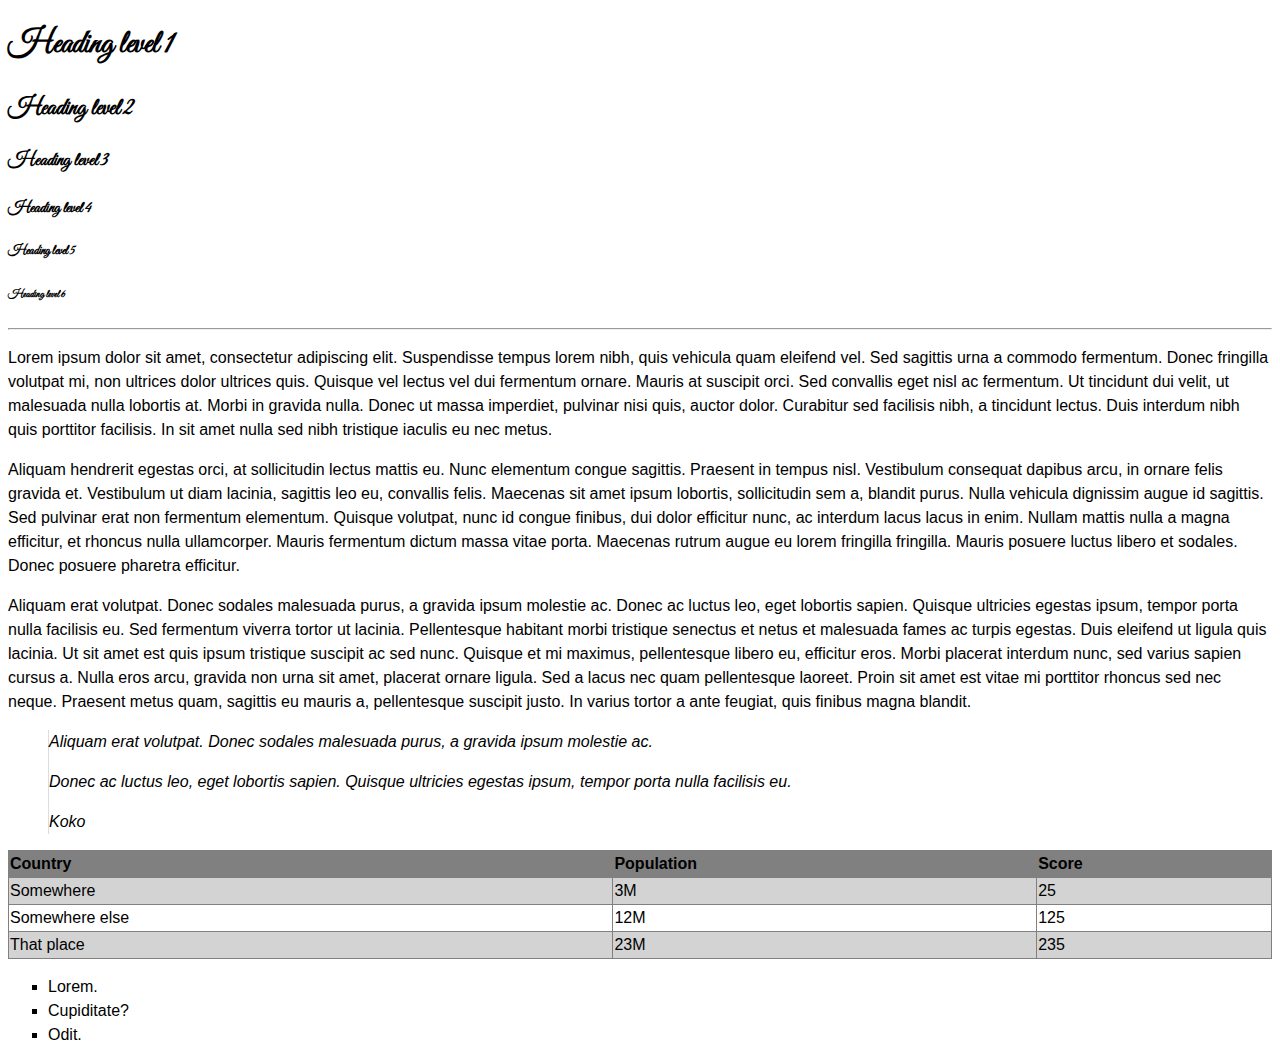
<file: CSS&HTML/04-exercise-html-css/task-11/index.html>
<!DOCTYPE html>
<html lang="en">
  <head>
    <meta charset="UTF-8" />
    <meta http-equiv="X-UA-Compatible" content="IE=edge" />
    <meta name="viewport" content="width=device-width, initial-scale=1.0" />
    <title>Typography</title>
    <link rel="stylesheet" href="style.css" />
  </head>
  <body>
    <h1>Heading level 1</h1>
    <h2>Heading level 2</h2>
    <h3>Heading level 3</h3>
    <h4>Heading level 4</h4>
    <h5>Heading level 5</h5>
    <h6>Heading level 6</h6>

    <hr />

    <p>
      Lorem ipsum dolor sit amet, consectetur adipiscing elit. Suspendisse
      tempus lorem nibh, quis vehicula quam eleifend vel. Sed sagittis urna a
      commodo fermentum. Donec fringilla volutpat mi, non ultrices dolor
      ultrices quis. Quisque vel lectus vel dui fermentum ornare. Mauris at
      suscipit orci. Sed convallis eget nisl ac fermentum. Ut tincidunt dui
      velit, ut malesuada nulla lobortis at. Morbi in gravida nulla. Donec ut
      massa imperdiet, pulvinar nisi quis, auctor dolor. Curabitur sed facilisis
      nibh, a tincidunt lectus. Duis interdum nibh quis porttitor facilisis. In
      sit amet nulla sed nibh tristique iaculis eu nec metus.
    </p>

    <p>
      Aliquam hendrerit egestas orci, at sollicitudin lectus mattis eu. Nunc
      elementum congue sagittis. Praesent in tempus nisl. Vestibulum consequat
      dapibus arcu, in ornare felis gravida et. Vestibulum ut diam lacinia,
      sagittis leo eu, convallis felis. Maecenas sit amet ipsum lobortis,
      sollicitudin sem a, blandit purus. Nulla vehicula dignissim augue id
      sagittis. Sed pulvinar erat non fermentum elementum. Quisque volutpat,
      nunc id congue finibus, dui dolor efficitur nunc, ac interdum lacus lacus
      in enim. Nullam mattis nulla a magna efficitur, et rhoncus nulla
      ullamcorper. Mauris fermentum dictum massa vitae porta. Maecenas rutrum
      augue eu lorem fringilla fringilla. Mauris posuere luctus libero et
      sodales. Donec posuere pharetra efficitur.
    </p>

    <p>
      Aliquam erat volutpat. Donec sodales malesuada purus, a gravida ipsum
      molestie ac. Donec ac luctus leo, eget lobortis sapien. Quisque ultricies
      egestas ipsum, tempor porta nulla facilisis eu. Sed fermentum viverra
      tortor ut lacinia. Pellentesque habitant morbi tristique senectus et netus
      et malesuada fames ac turpis egestas. Duis eleifend ut ligula quis
      lacinia. Ut sit amet est quis ipsum tristique suscipit ac sed nunc.
      Quisque et mi maximus, pellentesque libero eu, efficitur eros. Morbi
      placerat interdum nunc, sed varius sapien cursus a. Nulla eros arcu,
      gravida non urna sit amet, placerat ornare ligula. Sed a lacus nec quam
      pellentesque laoreet. Proin sit amet est vitae mi porttitor rhoncus sed
      nec neque. Praesent metus quam, sagittis eu mauris a, pellentesque
      suscipit justo. In varius tortor a ante feugiat, quis finibus magna
      blandit.
    </p>

    <blockquote>
      <p>
        Aliquam erat volutpat. Donec sodales malesuada purus, a gravida ipsum
        molestie ac.
      </p>
      <p>
        Donec ac luctus leo, eget lobortis sapien. Quisque ultricies egestas
        ipsum, tempor porta nulla facilisis eu.
      </p>
      <p class="name">Koko</p>
    </blockquote>

    <table>
      <thead>
        <tr>
          <th>Country</th>
          <th>Population</th>
          <th>Score</th>
        </tr>
      </thead>
      <tbody>
        <tr>
          <td>Somewhere</td>
          <td>3M</td>
          <td>25</td>
        </tr>
        <tr>
          <td>Somewhere else</td>
          <td>12M</td>
          <td>125</td>
        </tr>
        <tr>
          <td>That place</td>
          <td>23M</td>
          <td>235</td>
        </tr>
      </tbody>
    </table>

    <ul>
      <li>Lorem.</li>
      <li>Cupiditate?</li>
      <li>Odit.</li>
    </ul>
  </body>
</html>
</file>
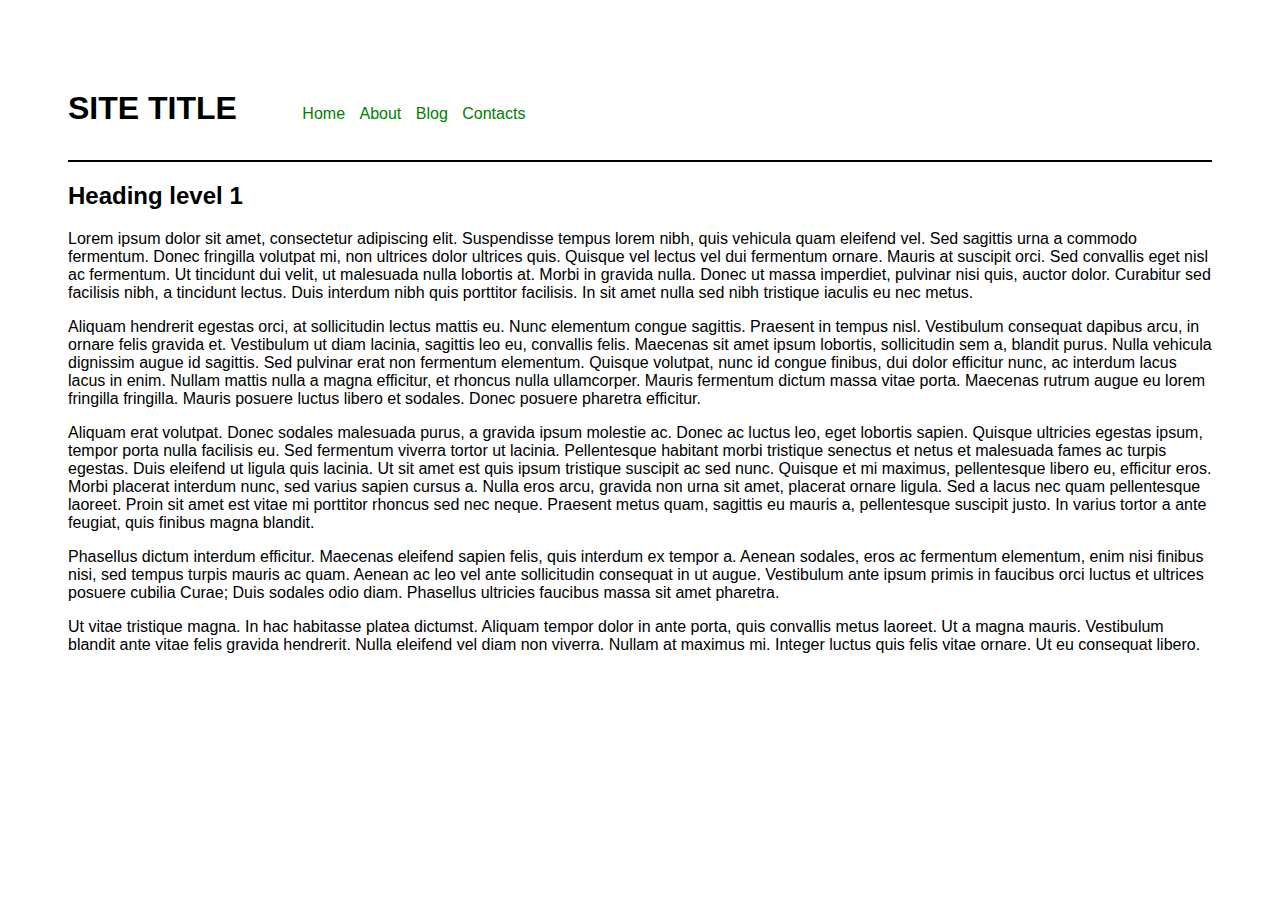
<file: CSS&HTML/06_CSS Box Model - Exercises/06_Navigation-inline-block/index.html>
<!DOCTYPE html>
<html lang="en">
<head>
    <meta charset="UTF-8">
    <meta http-equiv="X-UA-Compatible" content="IE=edge">
    <meta name="viewport" content="width=device-width, initial-scale=1.0">
    <title>Navigation Inline Block</title>
    <link rel="stylesheet" href="style.css">
</head>
<body>
    <header>
        <h1>SITE TITLE</h1>
        <nav>
            <ul>
                <li><a href="#">Home</a></li>
                <li><a href="#">About</a></li>
                <li><a href="#">Blog</a></li>
                <li><a href="#">Contacts</a></li>
            </ul>
        </nav>
    </header>
    <main>
        <h2>Heading level 1</h2>
        <p>Lorem ipsum dolor sit amet, consectetur adipiscing elit. Suspendisse tempus lorem nibh, quis vehicula quam eleifend vel. Sed sagittis urna a commodo fermentum. Donec fringilla volutpat mi, non ultrices dolor ultrices quis. Quisque vel lectus vel dui fermentum ornare. Mauris at suscipit orci. Sed convallis eget nisl ac fermentum. Ut tincidunt dui velit, ut malesuada nulla lobortis at. Morbi in gravida nulla. Donec ut massa imperdiet, pulvinar nisi quis, auctor dolor. Curabitur sed facilisis nibh, a tincidunt lectus. Duis interdum nibh quis porttitor facilisis. In sit amet nulla sed nibh tristique iaculis eu nec metus.
        </p>
        <p>Aliquam hendrerit egestas orci, at sollicitudin lectus mattis eu. Nunc elementum congue sagittis. Praesent in tempus nisl. Vestibulum consequat dapibus arcu, in ornare felis gravida et. Vestibulum ut diam lacinia, sagittis leo eu, convallis felis. Maecenas sit amet ipsum lobortis, sollicitudin sem a, blandit purus. Nulla vehicula dignissim augue id sagittis. Sed pulvinar erat non fermentum elementum. Quisque volutpat, nunc id congue finibus, dui dolor efficitur nunc, ac interdum lacus lacus in enim. Nullam mattis nulla a magna efficitur, et rhoncus nulla ullamcorper. Mauris fermentum dictum massa vitae porta. Maecenas rutrum augue eu lorem fringilla fringilla. Mauris posuere luctus libero et sodales. Donec posuere pharetra efficitur.
        </p>
        <p>Aliquam erat volutpat. Donec sodales malesuada purus, a gravida ipsum molestie ac. Donec ac luctus leo, eget lobortis sapien. Quisque ultricies egestas ipsum, tempor porta nulla facilisis eu. Sed fermentum viverra tortor ut lacinia. Pellentesque habitant morbi tristique senectus et netus et malesuada fames ac turpis egestas. Duis eleifend ut ligula quis lacinia. Ut sit amet est quis ipsum tristique suscipit ac sed nunc. Quisque et mi maximus, pellentesque libero eu, efficitur eros. Morbi placerat interdum nunc, sed varius sapien cursus a. Nulla eros arcu, gravida non urna sit amet, placerat ornare ligula. Sed a lacus nec quam pellentesque laoreet. Proin sit amet est vitae mi porttitor rhoncus sed nec neque. Praesent metus quam, sagittis eu mauris a, pellentesque suscipit justo. In varius tortor a ante feugiat, quis finibus magna blandit.
        </p>
        <p>Phasellus dictum interdum efficitur. Maecenas eleifend sapien felis, quis interdum ex tempor a. Aenean sodales, eros ac fermentum elementum, enim nisi finibus nisi, sed tempus turpis mauris ac quam. Aenean ac leo vel ante sollicitudin consequat in ut augue. Vestibulum ante ipsum primis in faucibus orci luctus et ultrices posuere cubilia Curae; Duis sodales odio diam. Phasellus ultricies faucibus massa sit amet pharetra.
        </p>
        <p>Ut vitae tristique magna. In hac habitasse platea dictumst. Aliquam tempor dolor in ante porta, quis convallis metus laoreet. Ut a magna mauris. Vestibulum blandit ante vitae felis gravida hendrerit. Nulla eleifend vel diam non viverra. Nullam at maximus mi. Integer luctus quis felis vitae ornare. Ut eu consequat libero.</p>
    </main>
    
</body>
</html>
</file>
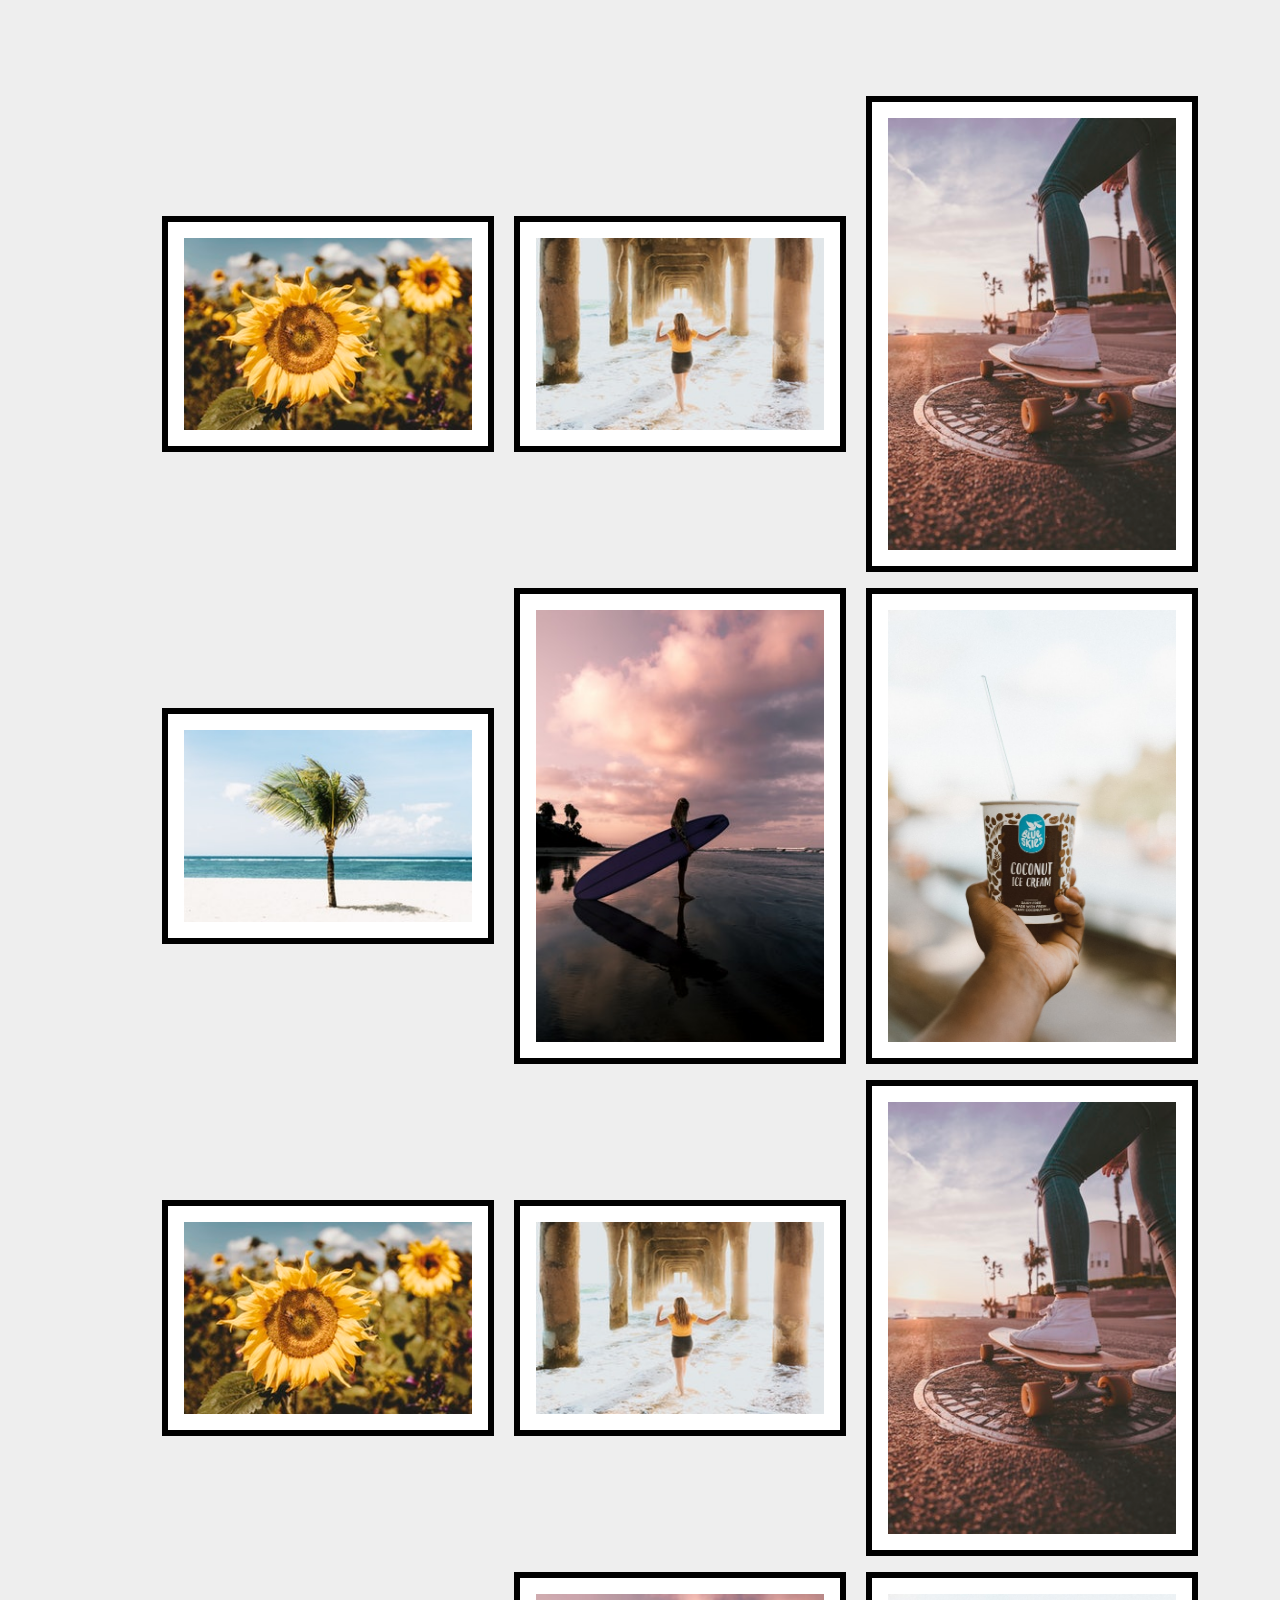
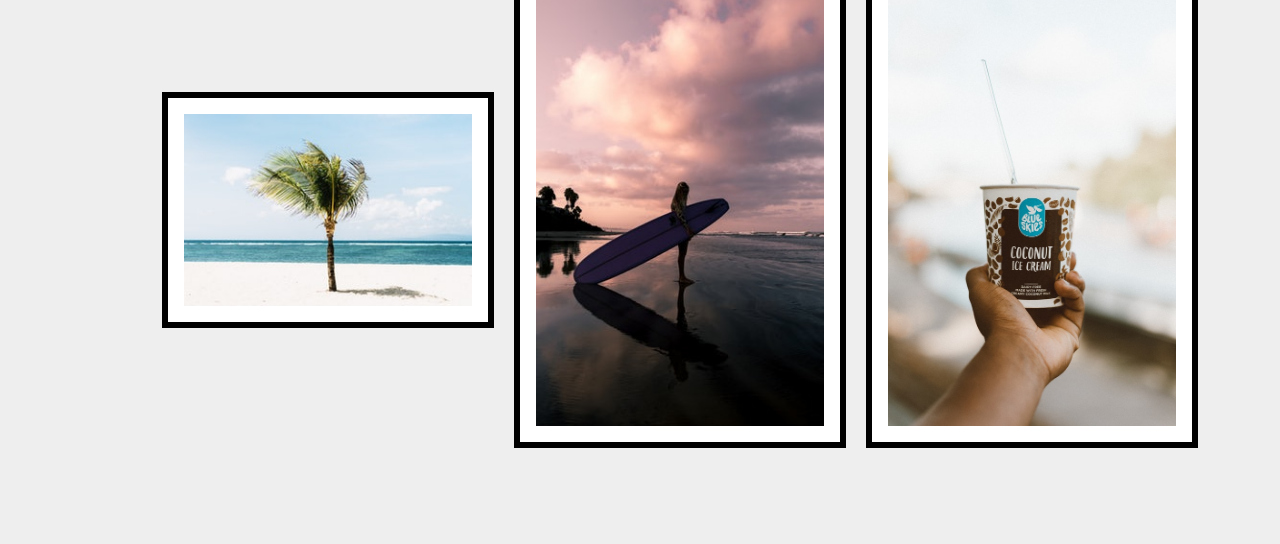
<file: CSS&HTML/06_CSS Box Model - Exercises/08_Photo-gallery-inline-block/index.html>
<!DOCTYPE html>
<html lang="en">
  <head>
    <meta charset="UTF-8" />
    <meta http-equiv="X-UA-Compatible" content="IE=edge" />
    <meta name="viewport" content="width=device-width, initial-scale=1.0" />
    <title>Photo Gallery-Inline Block</title>
    <link rel="stylesheet" href="style.css" />
  </head>
  <body>
    <ul class="gallery">
      <li>
        <img src="images/picture1.jpg" alt="picture1" />
    </li>
    <li>
        <img src="images/picture2.jpg" alt="picture2" />
    </li>
    <li>
        <img src="images/picture3.jpg" alt="picture3" />
    </li>
    <li>
        <img src="images/picture4.jpg" alt="picture4" />
    </li>
    <li>
        <img src="images/picture5.jpg" alt="picture5" />
    </li>
    <li>
        <img src="images/picture6.jpg" alt="picture6" />
    </li>
    <li>
        <img src="images/picture1.jpg" alt="picture1" />
    </li>
    <li>
        <img src="images/picture2.jpg" alt="picture2" />
    </li>
    <li>
        <img src="images/picture3.jpg" alt="picture3" />
    </li>
    <li>
        <img src="images/picture4.jpg" alt="picture4" />
    </li>
    <li>
        <img src="images/picture5.jpg" alt="picture5" />
    </li>
    <li>
        <img src="images/picture6.jpg" alt="picture6" />
    </li>
    </ul>
  </body>
</html>
</file>
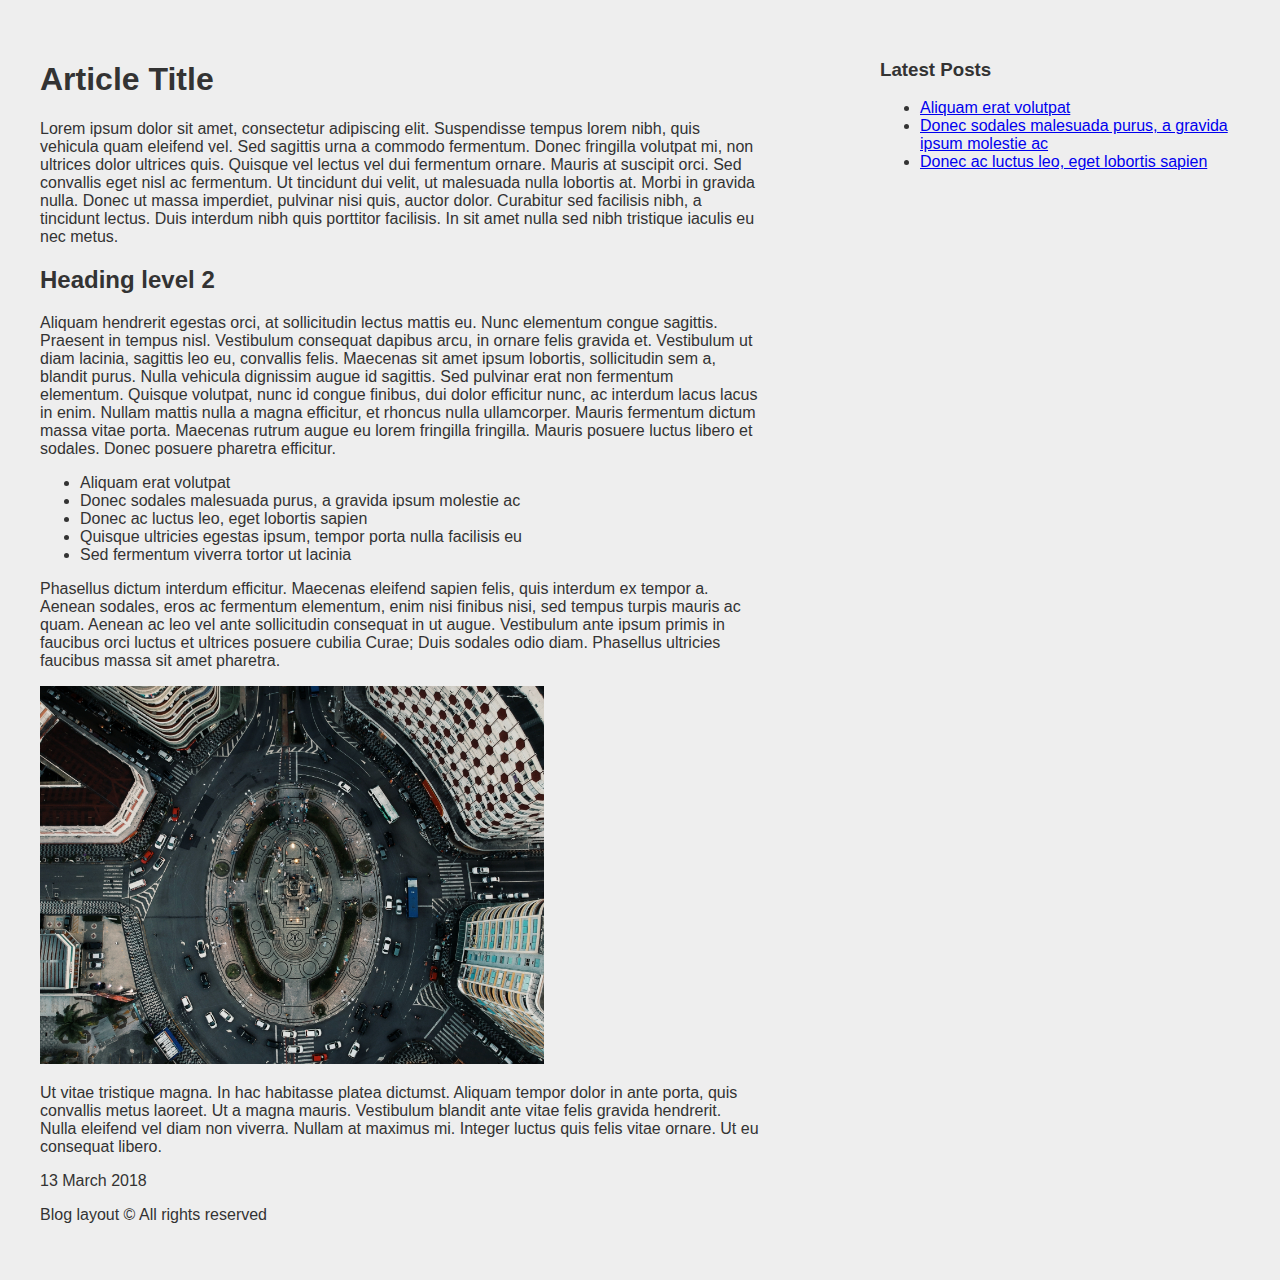
<file: CSS&HTML/06_CSS Box Model - Exercises/09_Blog-layout-inline-block/index.html>
<!DOCTYPE html>
<html lang="en">
<head>
    <meta charset="UTF-8">
    <meta http-equiv="X-UA-Compatible" content="IE=edge">
    <meta name="viewport" content="width=device-width, initial-scale=1.0">
    <title>Blog Layout Inline Block</title>
    <link rel="stylesheet" href="style.css">
</head>
<body>
    <article class="divided">
    <header>
            <h1>Article Title</h1>
            <p>
                Lorem ipsum dolor sit amet, consectetur adipiscing elit. Suspendisse tempus lorem nibh, quis vehicula quam eleifend vel. Sed sagittis urna a commodo fermentum. Donec fringilla volutpat mi, non ultrices dolor ultrices quis. Quisque vel lectus vel dui fermentum ornare. Mauris at suscipit orci. Sed convallis eget nisl ac fermentum. Ut tincidunt dui velit, ut malesuada nulla lobortis at. Morbi in gravida nulla. Donec ut massa imperdiet, pulvinar nisi quis, auctor dolor. Curabitur sed facilisis nibh, a tincidunt lectus. Duis interdum nibh quis porttitor facilisis. In sit amet nulla sed nibh tristique iaculis eu nec metus.

            </p>
    </header>
    <section>
        <h2>Heading level 2</h2>
        <p>Aliquam hendrerit egestas orci, at sollicitudin lectus mattis eu. Nunc elementum congue sagittis. Praesent in tempus nisl. Vestibulum consequat dapibus arcu, in ornare felis gravida et. Vestibulum ut diam lacinia, sagittis leo eu, convallis felis. Maecenas sit amet ipsum lobortis, sollicitudin sem a, blandit purus. Nulla vehicula dignissim augue id sagittis. Sed pulvinar erat non fermentum elementum. Quisque volutpat, nunc id congue finibus, dui dolor efficitur nunc, ac interdum lacus lacus in enim. Nullam mattis nulla a magna efficitur, et rhoncus nulla ullamcorper. Mauris fermentum dictum massa vitae porta. Maecenas rutrum augue eu lorem fringilla fringilla. Mauris posuere luctus libero et sodales. Donec posuere pharetra efficitur.
        </p>
        <ul>
            <li>Aliquam erat volutpat</li>
            <li>Donec sodales malesuada purus, a gravida ipsum molestie ac</li>
            <li>Donec ac luctus leo, eget lobortis sapien</li>
            <li>Quisque ultricies egestas ipsum, tempor porta nulla facilisis eu</li>
            <li>Sed fermentum viverra tortor ut lacinia</li>
        </ul>
        <p>Phasellus dictum interdum efficitur. Maecenas eleifend sapien felis, quis interdum ex tempor a. Aenean sodales, eros ac fermentum elementum, enim nisi finibus nisi, sed tempus turpis mauris ac quam. Aenean ac leo vel ante sollicitudin consequat in ut augue. Vestibulum ante ipsum primis in faucibus orci luctus et ultrices posuere cubilia Curae; Duis sodales odio diam. Phasellus ultricies faucibus massa sit amet pharetra.
        </p>
    

    <img src="images/picture.jpg" alt="picture">

    <p>Ut vitae tristique magna. In hac habitasse platea dictumst. Aliquam tempor dolor in ante porta, quis convallis metus laoreet. Ut a magna mauris. Vestibulum blandit ante vitae felis gravida hendrerit. Nulla eleifend vel diam non viverra. Nullam at maximus mi. Integer luctus quis felis vitae ornare. Ut eu consequat libero.
    </p>
</section>
    <footer>
        <time>
            13 March 2018
        </time>
        <p>Blog layout &copy; All rights reserved</p>
    </footer>
</article>
    <aside class="divided">
        <h3>Latest Posts</h3>
        <ul>
            <li><a href="#">Aliquam erat volutpat</a></li>
            <li><a href="#">Donec sodales malesuada purus, a gravida ipsum molestie ac
            </a></li>
            <li><a href="#">Donec ac luctus leo, eget lobortis sapien</a></li>
        </ul>
    </aside>
    
</body>
</html>
</file>
<file: CSS&HTML/02_HMTL Structure/03_Semantic-Tags/styles.css>
body{
    padding: 15px;
    background-color: #f9f7cf;
    width: 480px;
}
header {
    background-color: #f2dcbb;
    padding: 5px 15px;
}
footer {
    background-color: #f2dcbb;
    padding: 5px 15px;
}
</file>
<file: CSS&HTML/02_HMTL Structure/04_Semantic-Article-Page/styles.css>
body{
    background-color: #e4e978;
    width: 700px;
    padding: 5px 15px;
}
#apple, .comment {
    background-color: #f2f4c0;
    border: 1px solid #b2ad7d;
    padding: 5px 15px;
    margin: 15px 10px;
}
.comment{
    font-style: italic;
    color: #4c7658;
}
</file>
<file: CSS&HTML/02_HMTL Structure/06_Semantic-Blog-Layout/styles.css>
header{
    border-radius: 3px;
    padding: 8px 10px;
    background-color: #dceaf4;
    border: 1px solid #bfcacb;
}
header *{
    display: inline;
    vertical-align: middle;
}
nav ul{
    margin: 0;
    padding: 10px;
}
nav li{
    margin: 10px;
}
nav li a{
    text-decoration: none;
}

body{
    background-color: #b7d7e8;

}
section{
    margin: 15px 10px;
}

article{
    display: table-cell;
    width: 50%;
    padding: 10px 15px;
    background-color: #e5f0f7;
    border: 10px solid #b7d7e8;
}

footer{
    margin: 5px;
    padding: 5px 10px;
    border-radius: 3px;
    background-color: #dceaf4;
    border: 1px solid#bfcacb;
}
footer p{
    margin: 5px;
}
</file>
<file: CSS&HTML/03_SS & Typography/01_Restaurant-Menu/style.css>
body{
    text-align: center;
}
h1{
    font-family: Sentinel A, Sentinel B, Georgia, Times New Roman, Times, serif;
    font-weight: 400;
    line-height: 1.15;
    color: #747474;
}
span{
    font-family: Graphik Semibold Web, Open Sans, Helvetica Neue, Helvetica, Arial, sans-serif;
    font-style: oblique;
    font-weight: 600;
    font-size: 16px;
    line-height: 1.46;
    color: #5c5a5a;
}
p{
    font-family: Graphik Regular Web, Helvetica Neue, Helvetica, Arial, sans-serif;
    font-weight: 400;
    font-size: 16px;
    line-height: 1.46;
    color: #5c5a5a;
}
</file>
<file: CSS&HTML/03_SS & Typography/05_Fonts-speciment-Great-Vibes+Raleway/style.css>
@import url('https://fonts.googleapis.com/css2?family=Raleway:ital@1&display=swap');
@import url('https://fonts.googleapis.com/css2?family=Great+Vibes&display=swap');

html{
    font-family: Raleway, sans-serif;
    font-size: 16px;
    line-height: 1.5;
}

h1, h2{
    font-family: Great Vibes, cursive;
    line-height: 1.2;
    font-weight: bold;
}
</file>
<file: CSS&HTML/03_SS & Typography/11_Create-Typography-CSS/style.css>
html {
    font-family: Helvetica, sans-serif;
    font-size: 16px;
    line-height: 1.5;
    padding: 25px;
    margin: 25px;
}


blockquote{
    padding-left: 40px;
    border-left: 5px solid rgb(221, 221, 221);
    font-style: italic;
}
blockquote p.koko{
    text-align: right;
}

.heading{
    font-family: Georgia, serif;
}

table{
    border-collapse: collapse;
    width: 100%;
}

table th,table td{
    text-align: left;
    border: 1px solid gray;
    padding: 8px;
}

thead{
    background-color: gray;
}

tbody tr:nth-child(odd){
background-color: lightgray;
}
</file>
<file: CSS&HTML/04-exercise-html-css/child-celectors/style.css>
/* ul li {
    background-color: red;
} */

/* Direct childred */
ul > li {
  background-color: red;
}

/* Adjacent sibling combinator */
.container-adjacent p + p {
  background-color: orange;
}
.container-adjacent div + p {
  background-color: gray;
}

.container-adjacent > p + p {
  background-color: green;
}

/* .container-adjacent *{
    background-color: red;
} */

/* General sibling combinator */
.container-general p ~ p {
  background-color: green;
}

.nth-example li {
  background-color: unset;
}
.nth-example li:nth-child(4n + 1){
    background-color: green;
}
</file>
<file: CSS&HTML/04-exercise-html-css/examples/style.css>
@import url("https://fonts.googleapis.com/css2?family=Roboto:wght@400;500;700&display=swap");
@import url('./text.css');

/* @font-face {
  font-family: "Roboto";
  font-style: normal;
  font-weight: 400;
  font-display: swap;
  src: url(https://fonts.gstatic.com/s/roboto/v30/KFOmCnqEu92Fr1Mu72xKOzY.woff2)
    format("woff2");
} */

p {
  font-family: "Roboto", sans-serif;
}
p .special-text {
  color: green;
  text-transform: uppercase;
  font-weight: 700;
}
</file>
<file: CSS&HTML/04-exercise-html-css/pseudo-classes/style.css>
.link:visited {
  color: red;
}

.link:active {
  color: green;
}


.btn{
    background-color: yellow;
}

.btn:hover{
    background-color: orange;
}

.btn:disabled{
    background-color: lightgray;
    color: darkgray
}

.input:focus{
    background-color: gray;
}
.input:active{
    background-color: red;
}
</file>
<file: CSS&HTML/04-exercise-html-css/task-11/style.css>
@import url('https://fonts.googleapis.com/css2?family=Great+Vibes&display=swap');

body {
  font-family: "Helvetica", sans-serif;
  font-size: 16px;
  line-height: 1.5;
}

h1,
h2,
h3,
h4,
h5,
h6 {
  /* font-family: Georgia, serif; */
  font-family: "Great Vibes";
}

blockquote {
  border-left: 1px solid rgb(221, 221, 221);
  font-style: italic;
}

blockquote .author{
    text-align: right;
}

table {
  width: 100%;
  border-collapse: collapse;
  table-layout: auto;
}

table thead {
  text-align: left;
  background-color: gray;
}

table th,
table td {
  border: 1px solid gray;
}

table tbody tr:nth-child(odd){
    background-color: lightgray;
}


ul{
    list-style: square;
}
ul ul{
    list-style: disc;
}

ul ul ul{
    list-style: circle;
}
</file>
<file: CSS&HTML/06_CSS Box Model - Exercises/06_Navigation-inline-block/style.css>
html{
    font-family: Helvetica, sans-serif;
    padding: 30px;
    margin: 30px;
}
header h1,nav{
    display: inline-block;
}
li{
    display: inline-block;
    margin: 5px;
}
a{
    text-decoration: none;
    color: green;
}
nav{
    margin: 8px;
    padding: 8px;
}

header{
    border-bottom: 2px solid black;
}
</file>
<file: CSS&HTML/06_CSS Box Model - Exercises/08_Photo-gallery-inline-block/style.css>
body{
    padding: 5rem;
    background-color: #eee;
}
.gallery{
    /* list-style-type: none; */
    width: 100%;
    margin: auto;
    text-align: center;
}

 li{
    width: 18rem;
    display: inline-block;
    background-color: #fff;
    border: 0.4rem solid #000;
    padding: 1rem;
    vertical-align: middle;
    margin: 0.5rem;

}
img{
    display: block;
    width: 100%;
    height: auto;
}
</file>
<file: CSS&HTML/06_CSS Box Model - Exercises/09_Blog-layout-inline-block/style.css>
html{
    font-family: Helvetica, sans-serif;
    color: rgb(51, 51, 51);
}
body{
    padding: 24px;
    margin: 16px;
    background-color: rgb(238, 238, 238);
}
.divided{
    display: inline-block;
}

article.divided{
    width: 60%;
}
aside.divided{
    width: 30%;
    float: right;
    
}
img{
 width: 70%;
 height: 70%;
}
</file>
<file: CSS&HTML/03_SS & Typography/04_Buttons-css/style.css>
@import url("https://use.fontawesome.com/releases/v5.6.3/css/all.css");

body{
    background-color: lightgray;
    font-family: Arial, Helvetica, sans-serif;
}

.button{
    background-color: transparent;
    border: 1px solid rgb(51, 51, 51);
    border-radius: 24px;
    padding: 6px 16px;
    text-decoration: none;
    font-size: 16px;
    font-weight: 400;
    margin-right: 12px;
    color: rgb(51, 51, 51);
    cursor: pointer;
    outline: none;
}

.button.fill{
    background-color: rgb(51, 51, 51);
    color: rgb(251, 251, 251);
}

.button.hover:hover{
    background-color: rgb(0, 102, 0);
    color: rgb(251, 251, 251);
}
</file>
